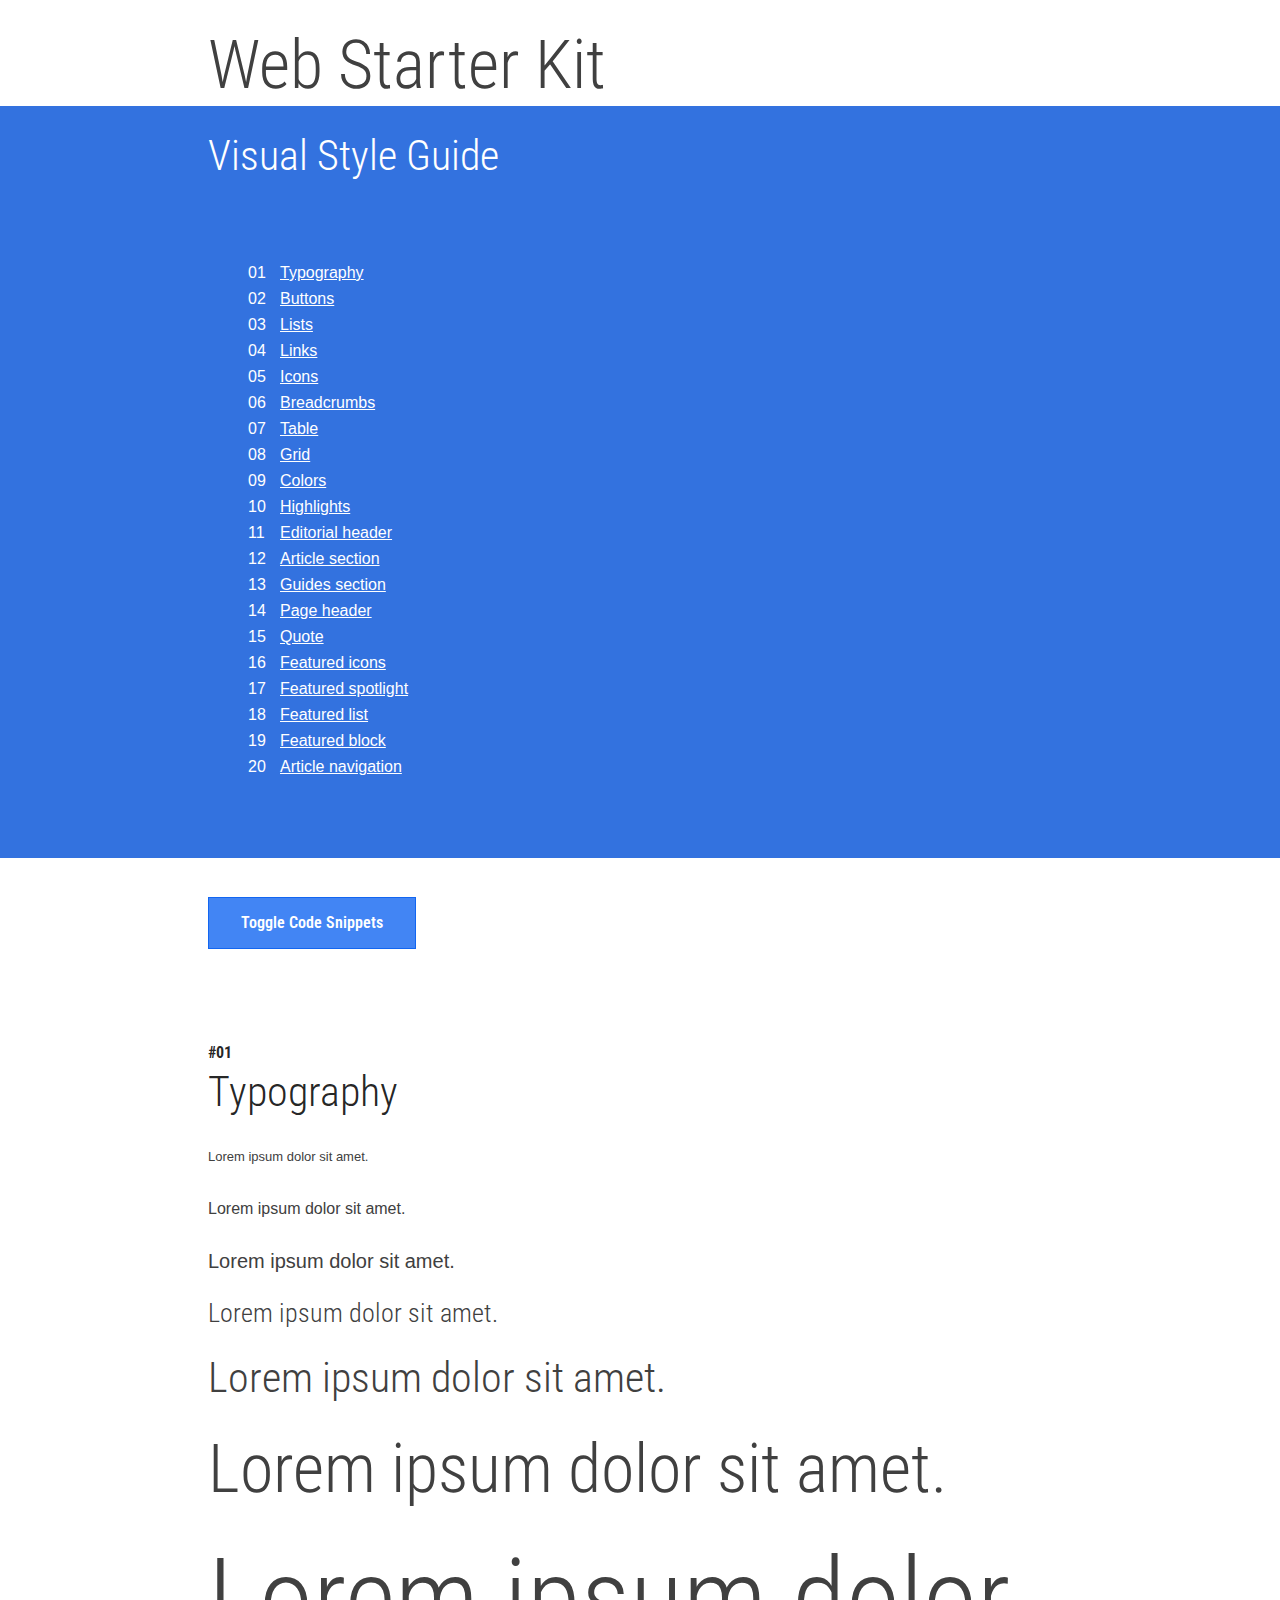
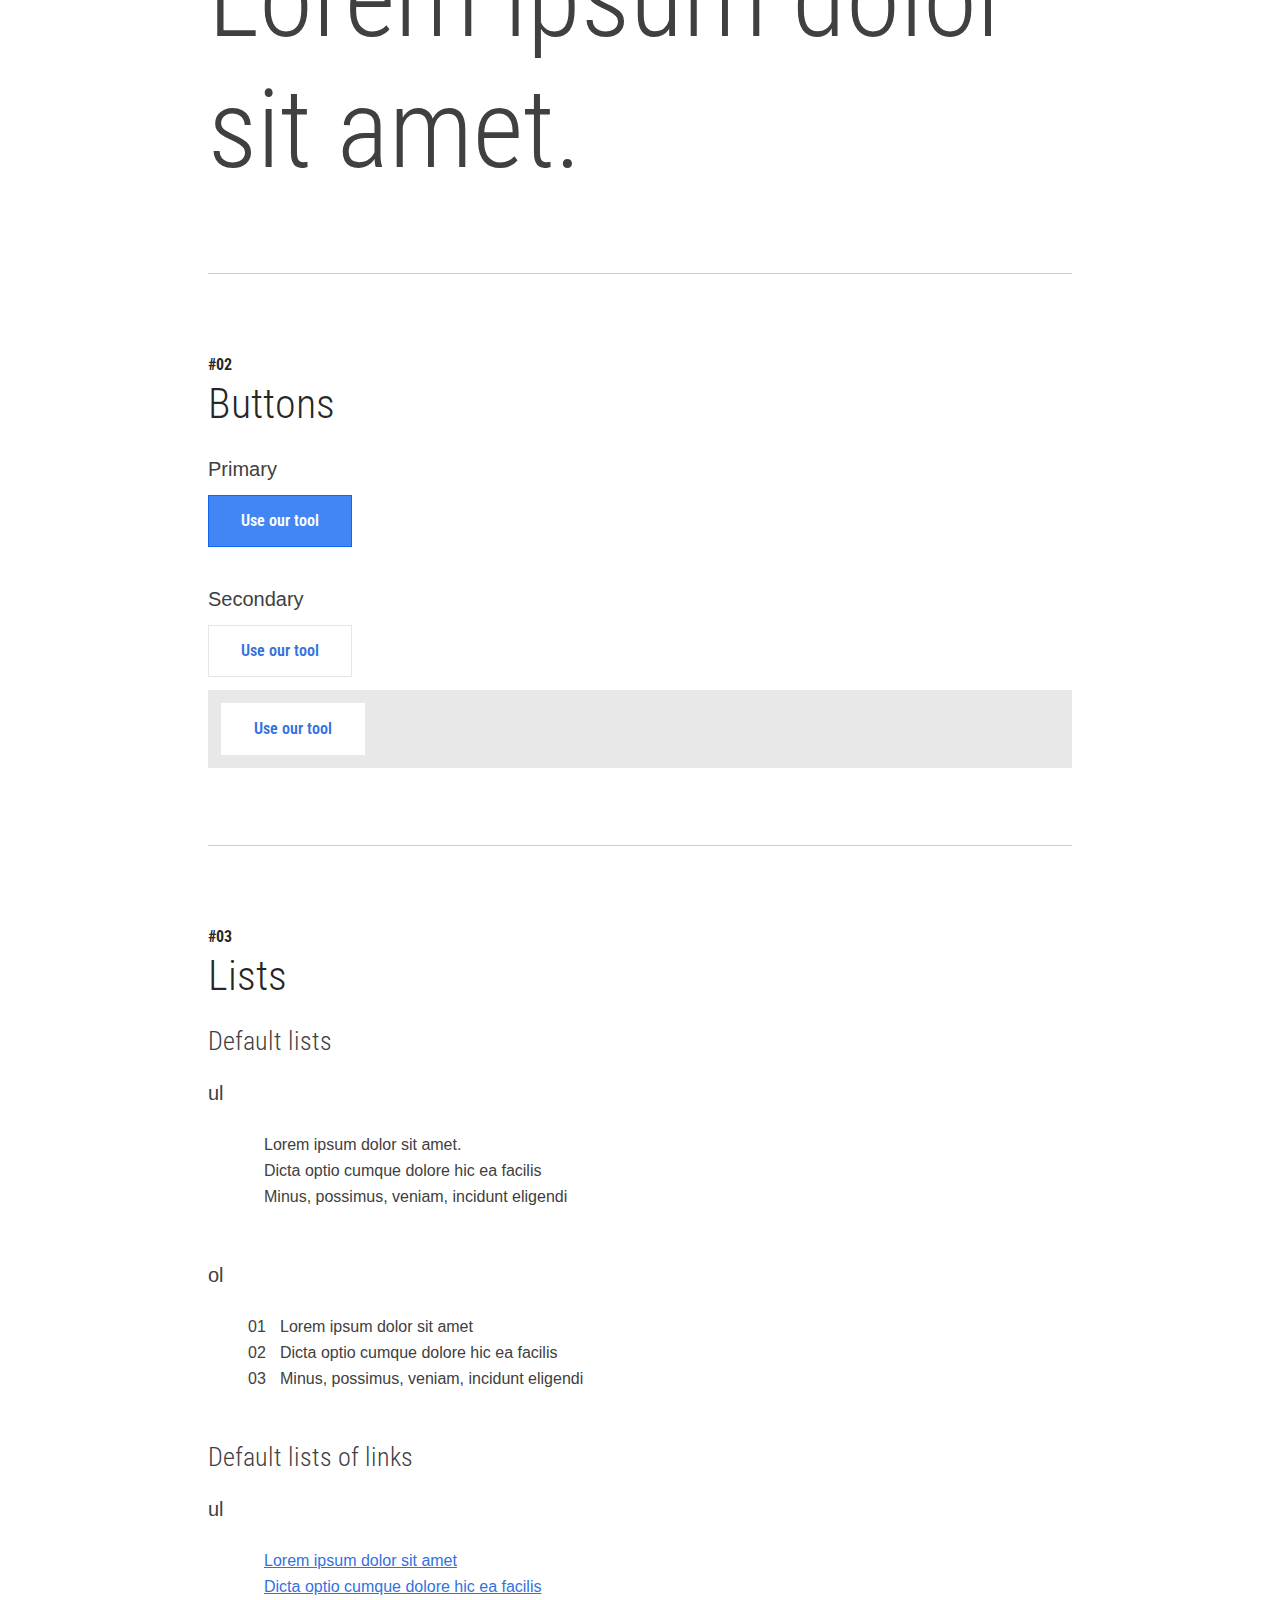
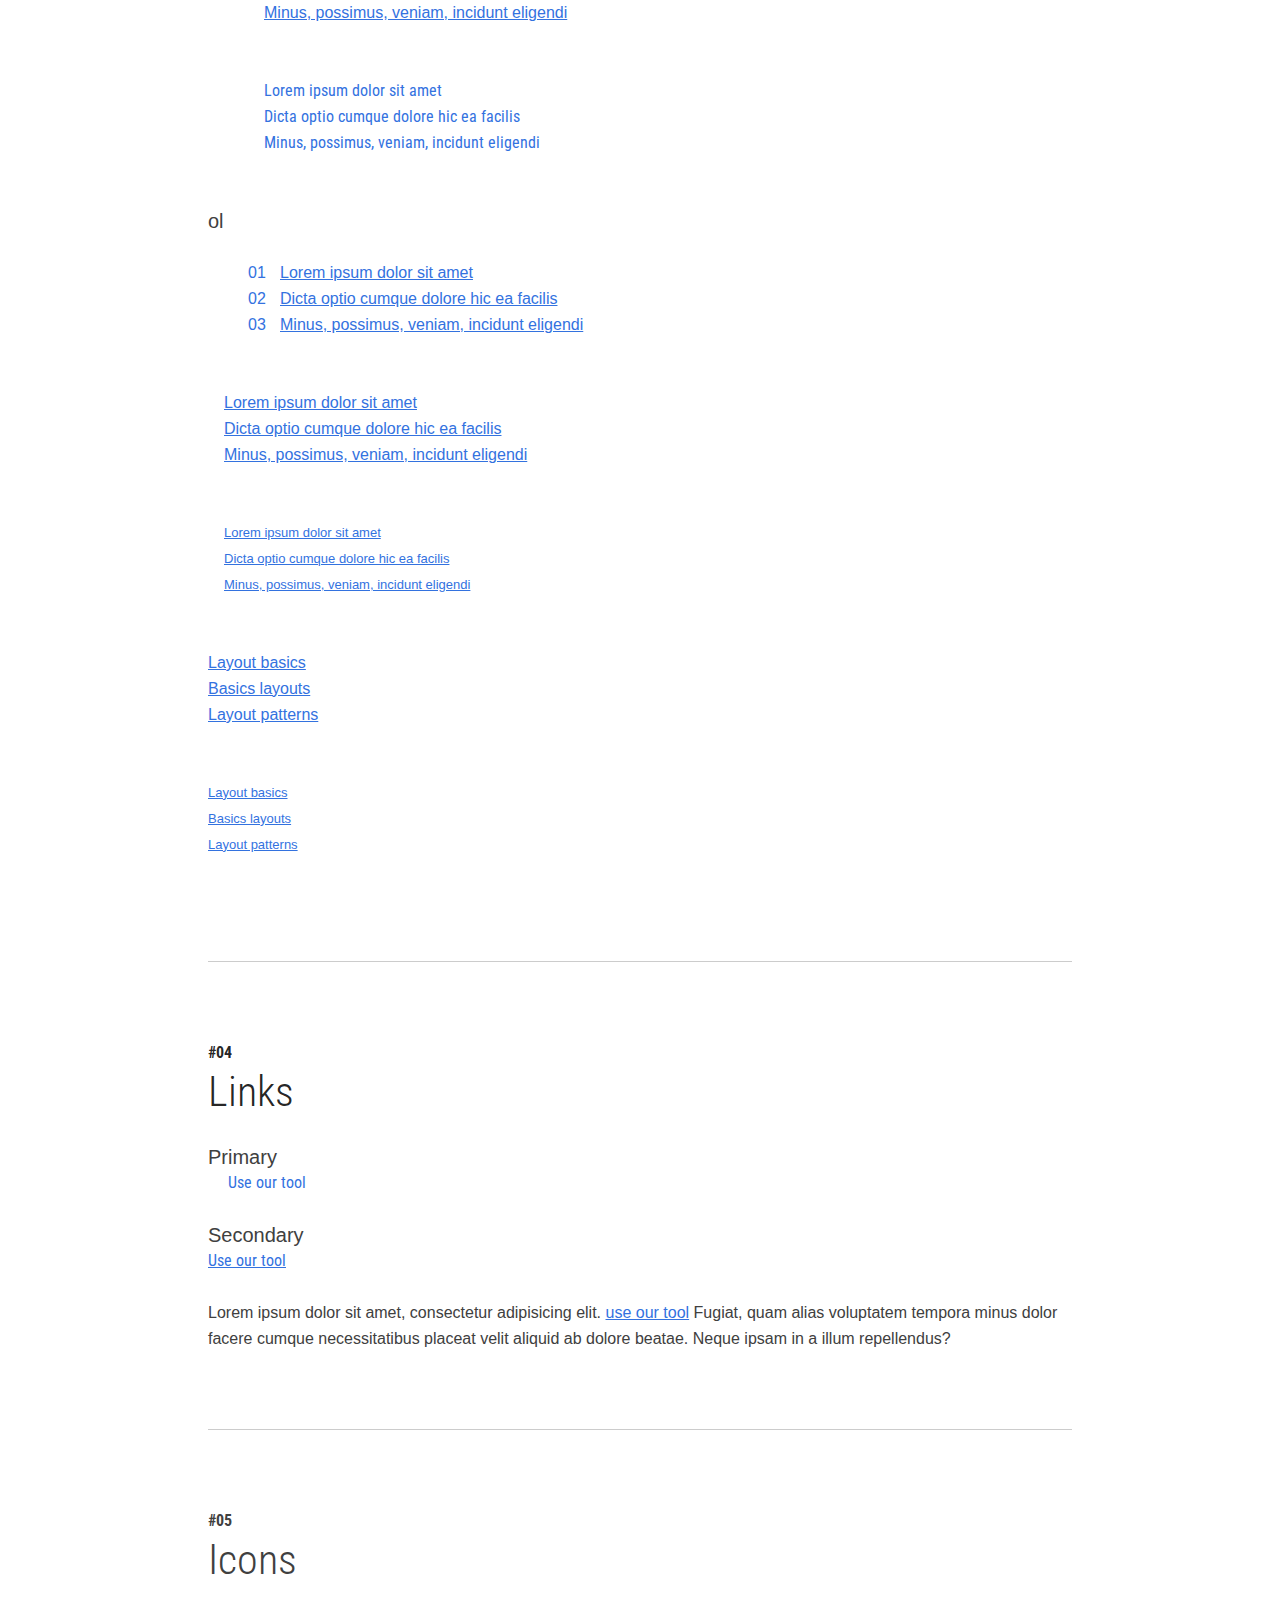
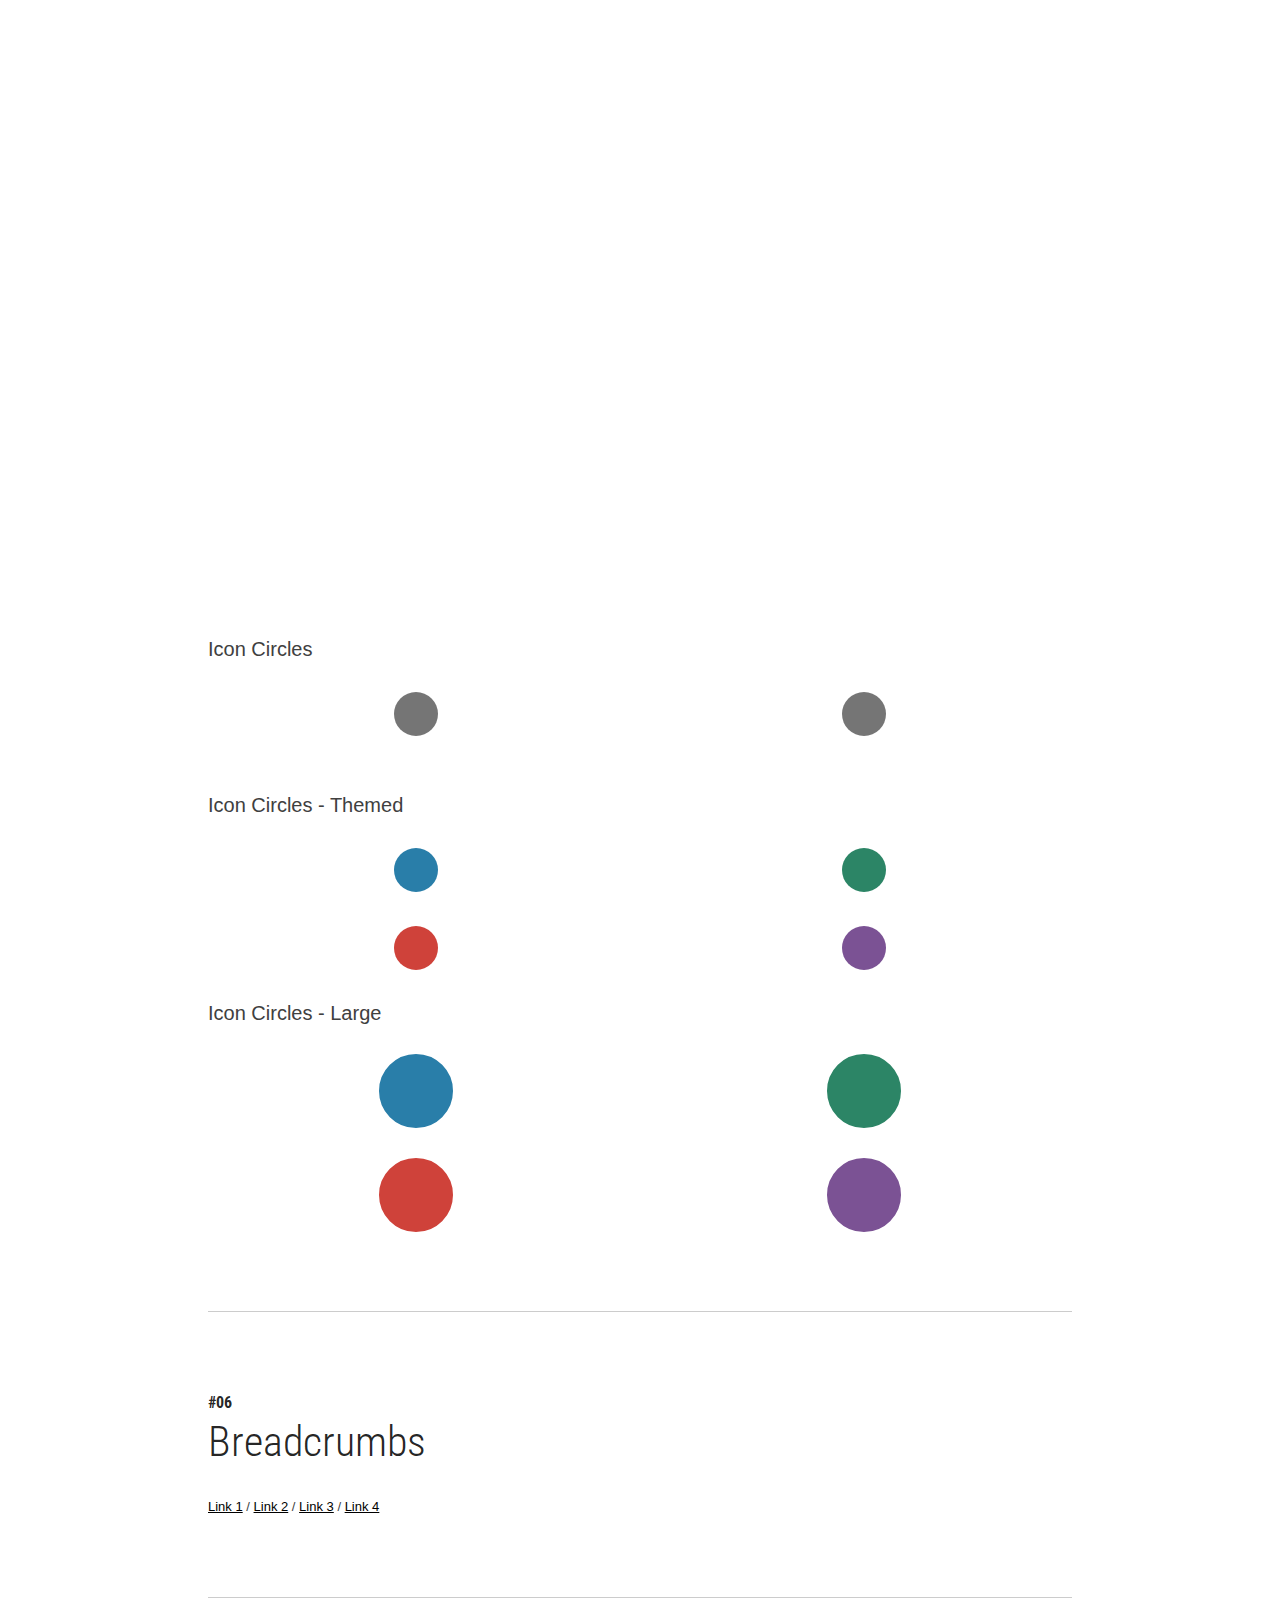
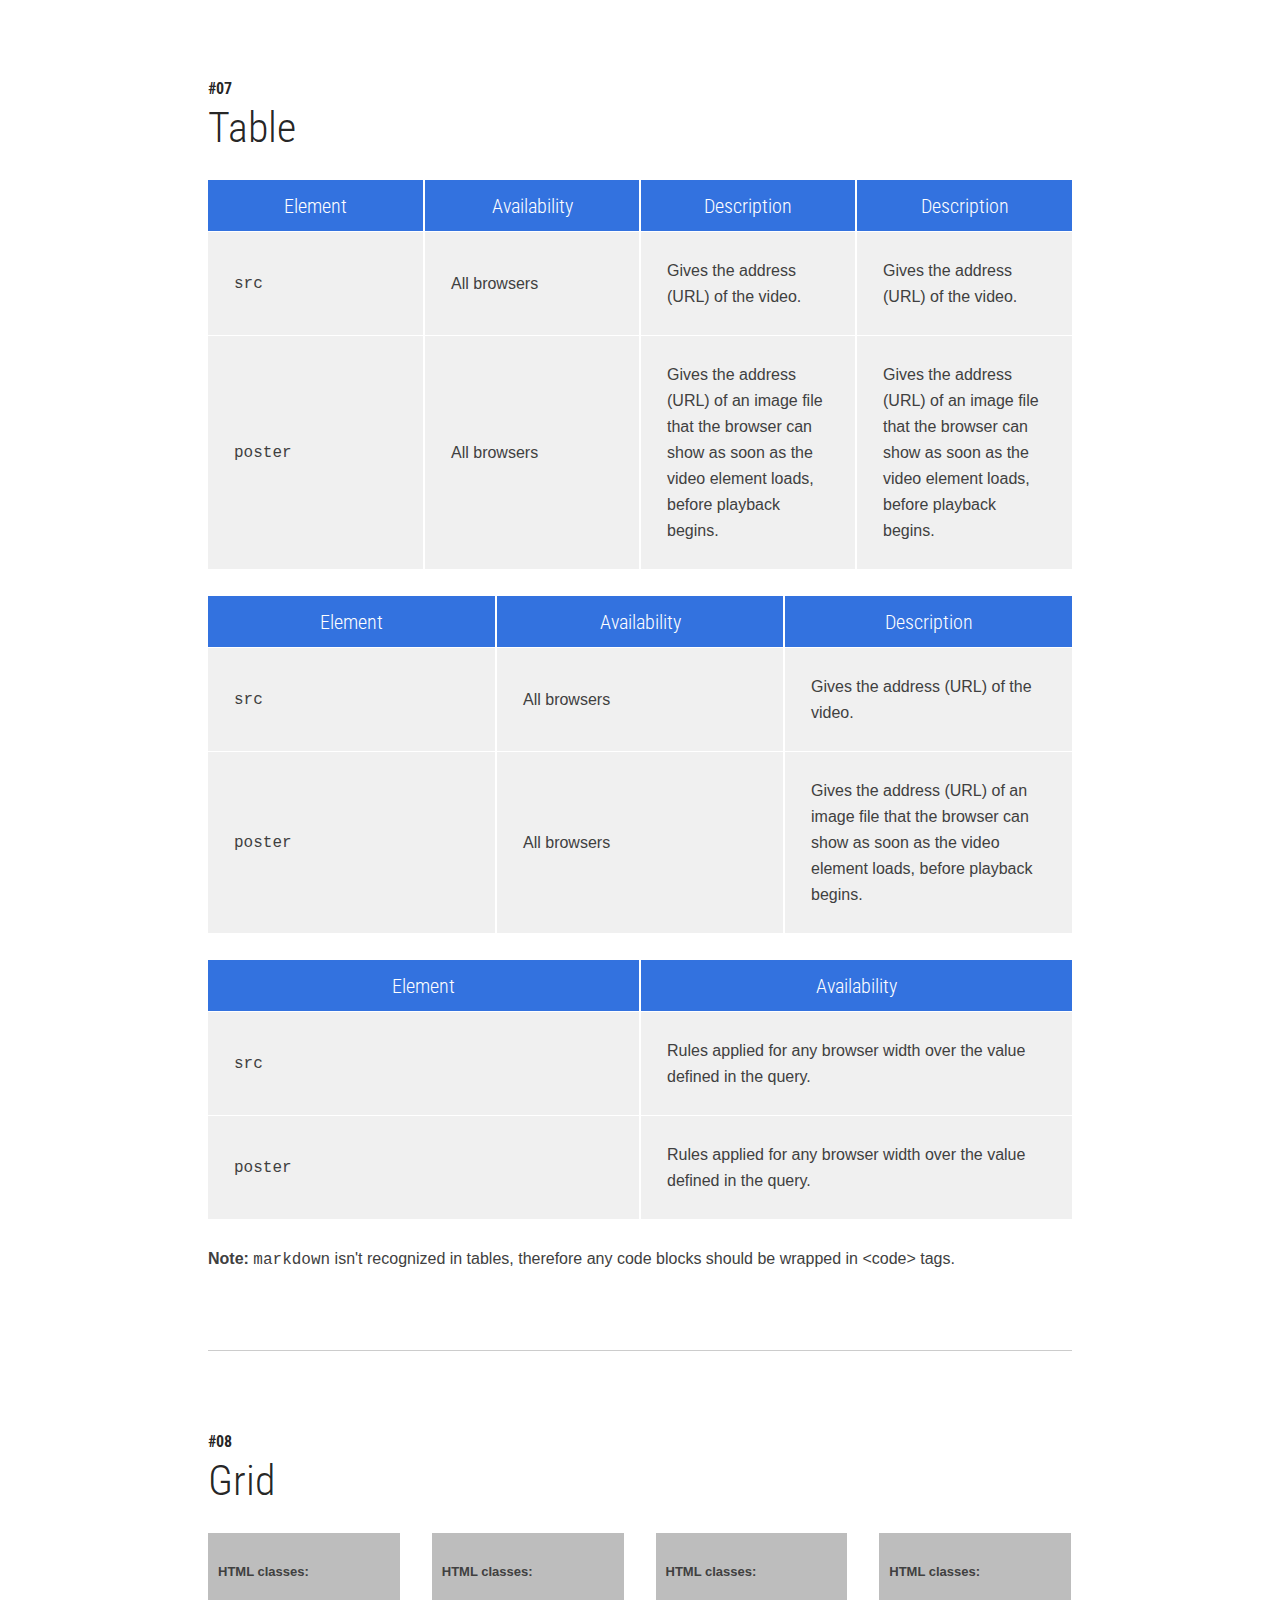
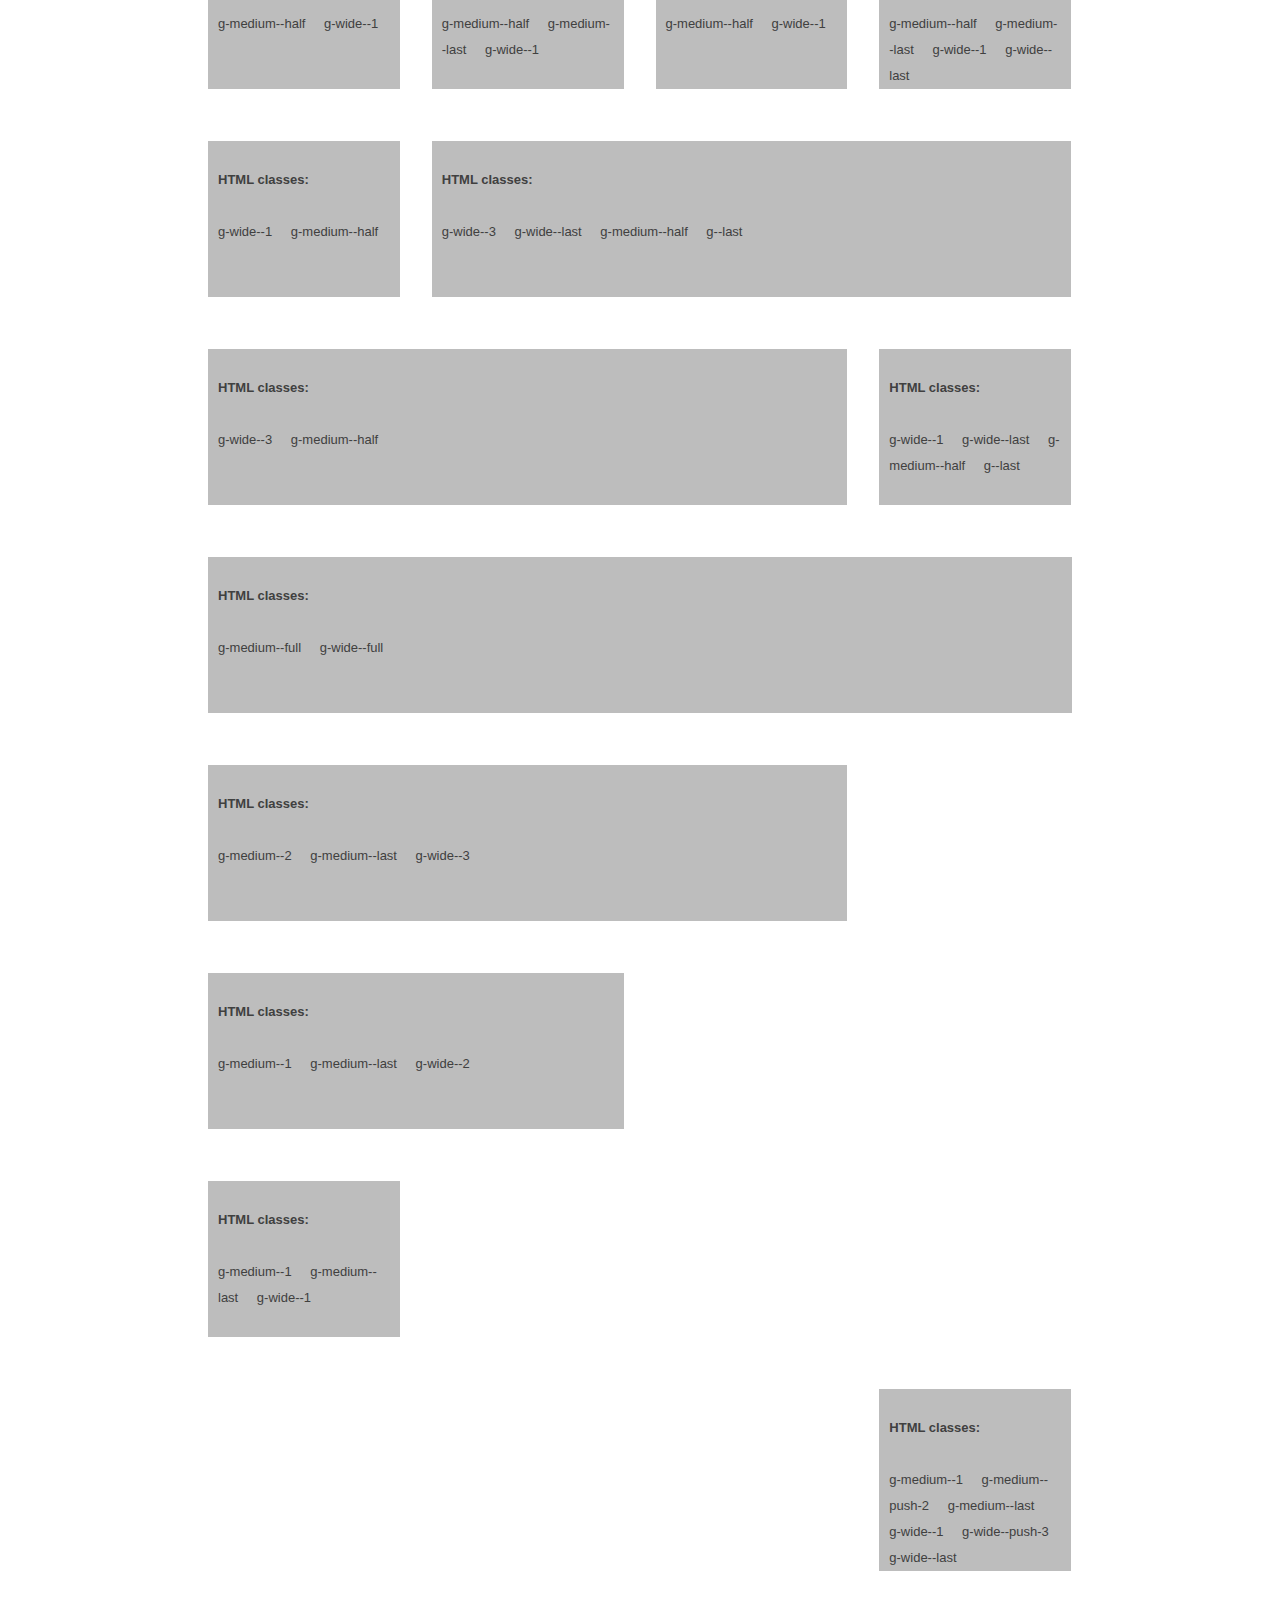
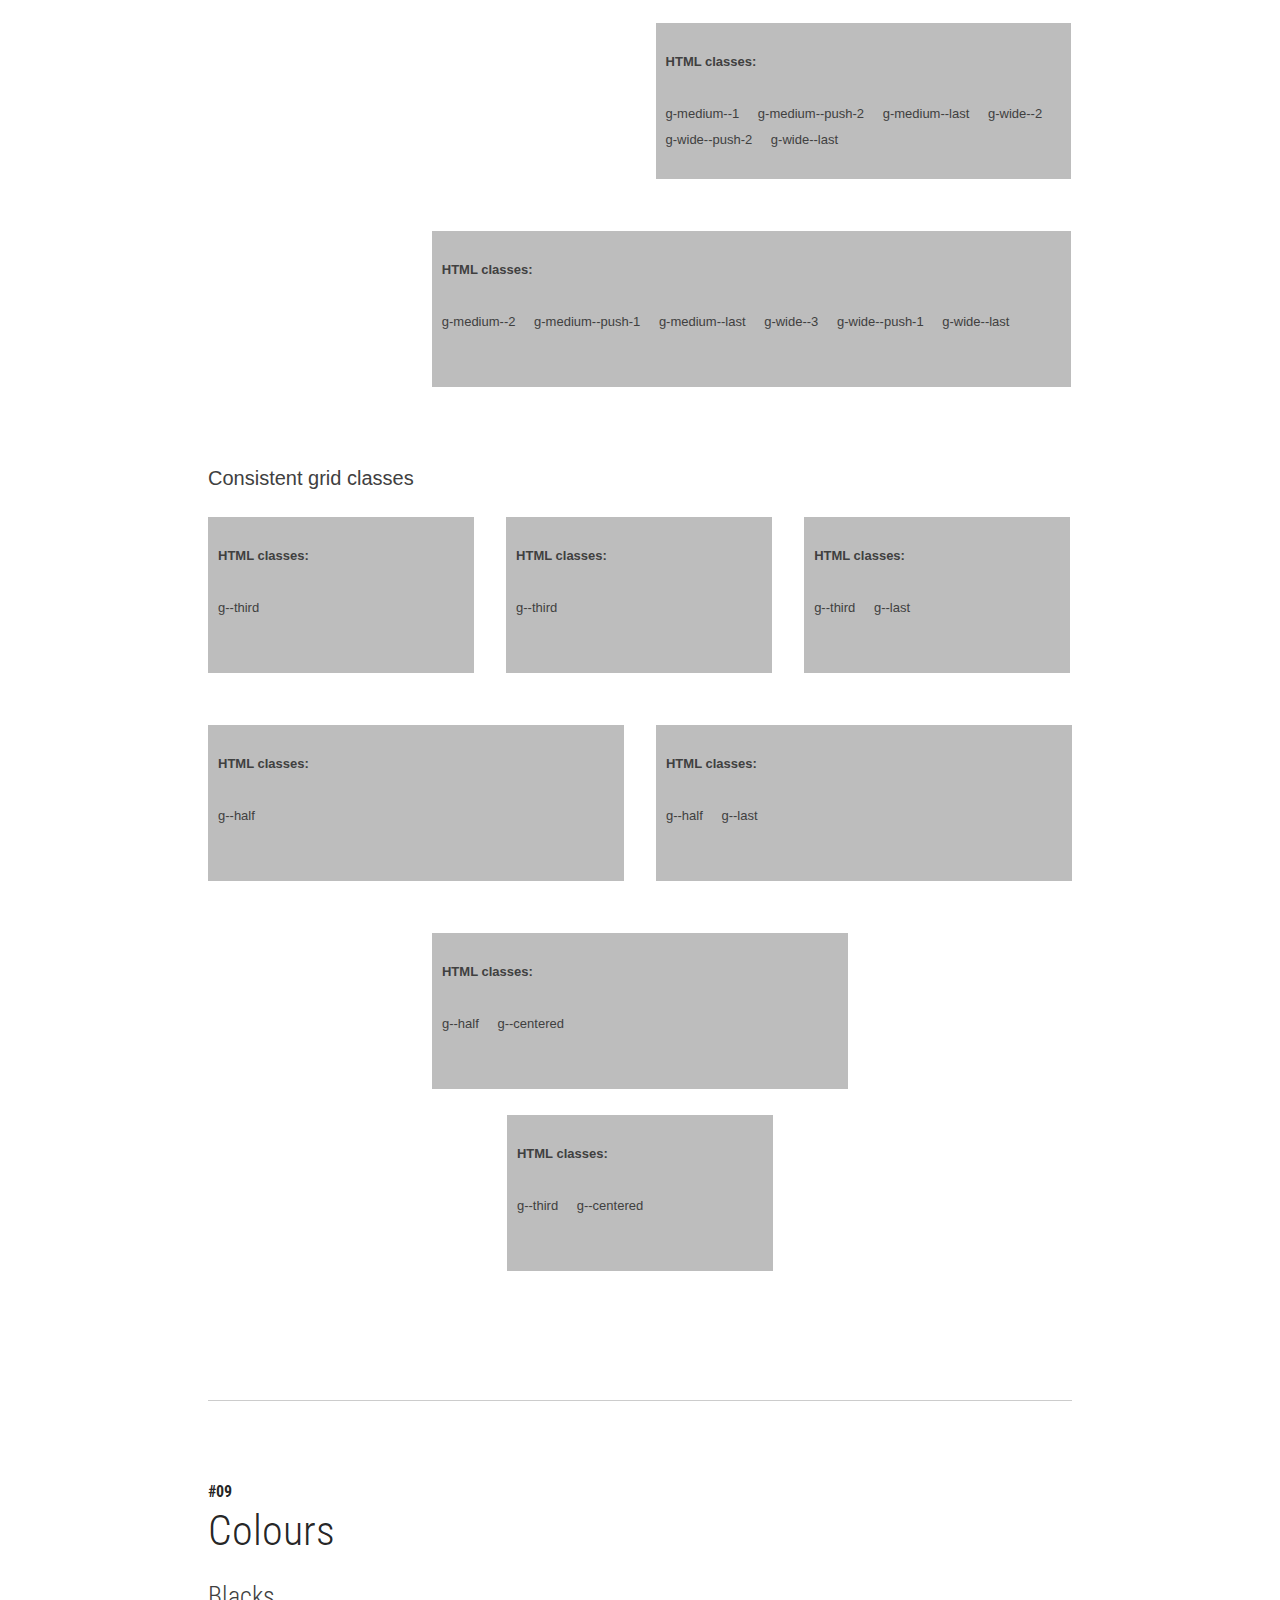
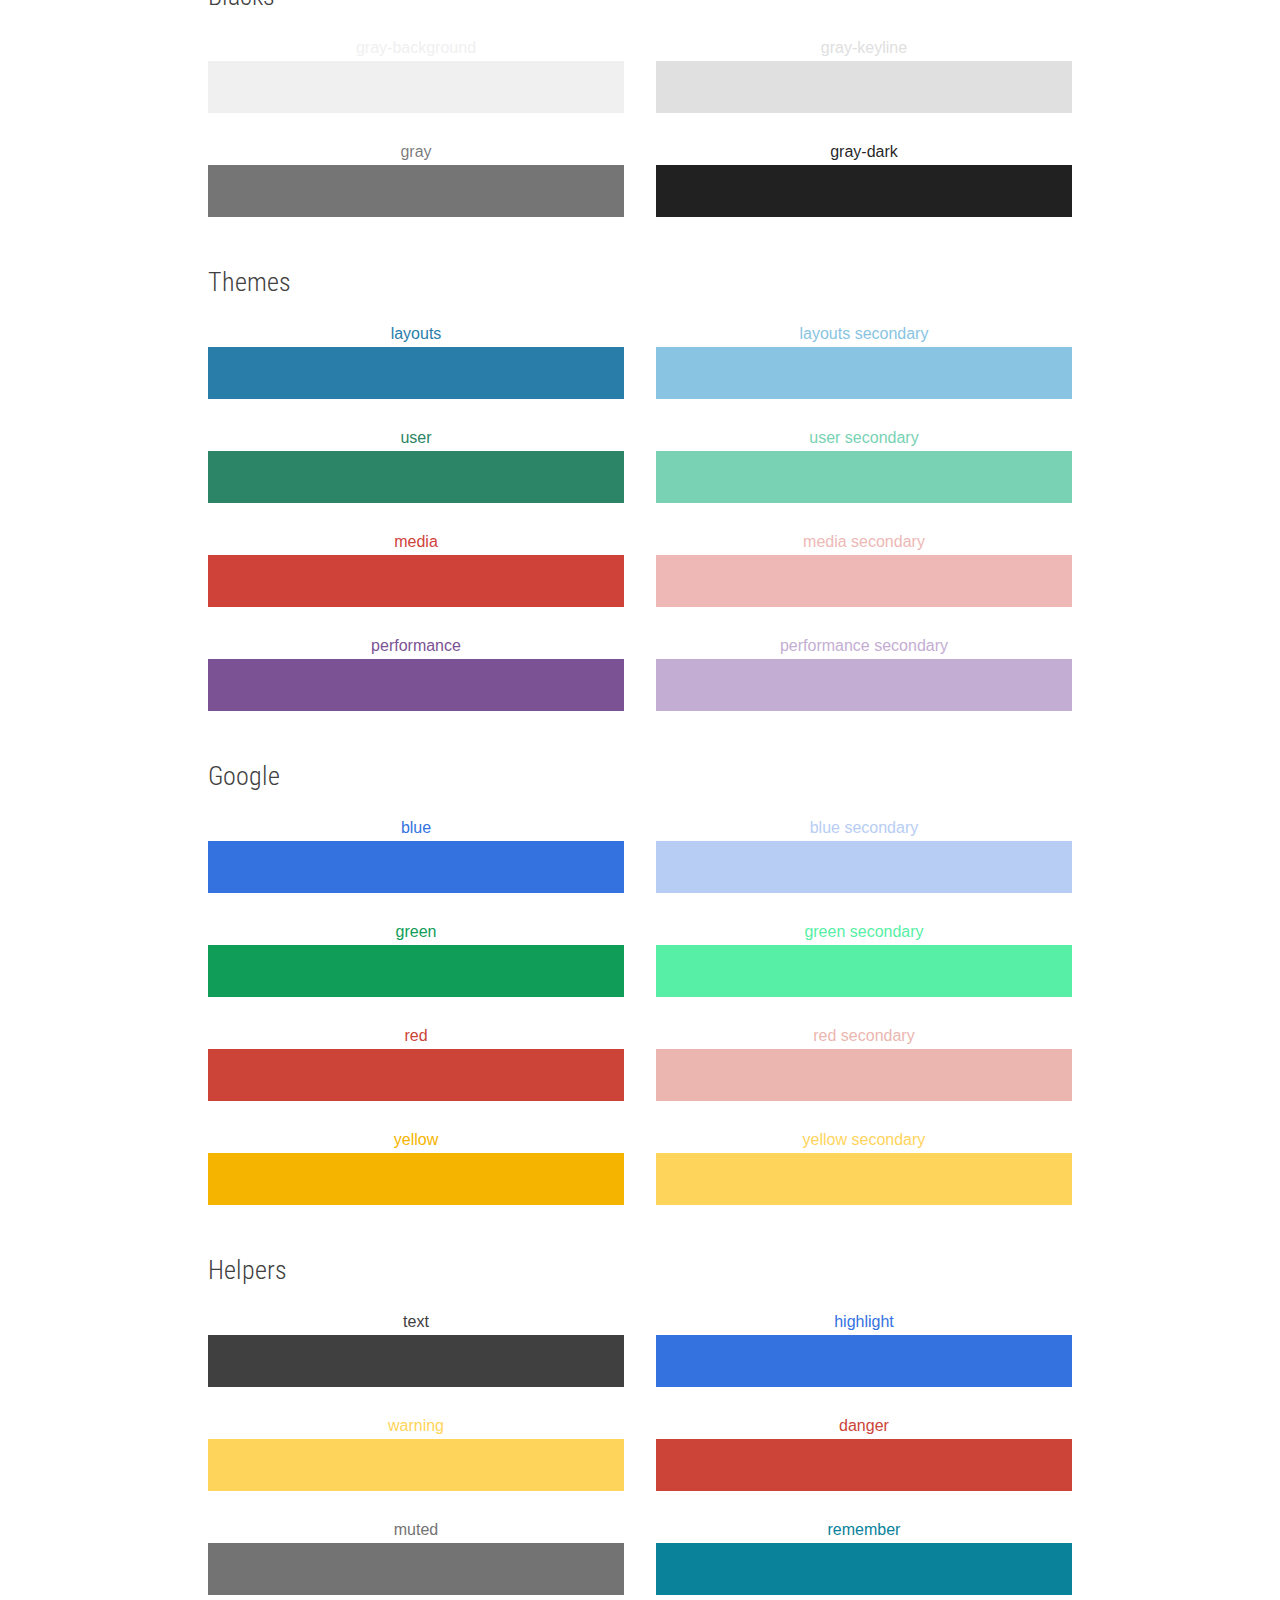
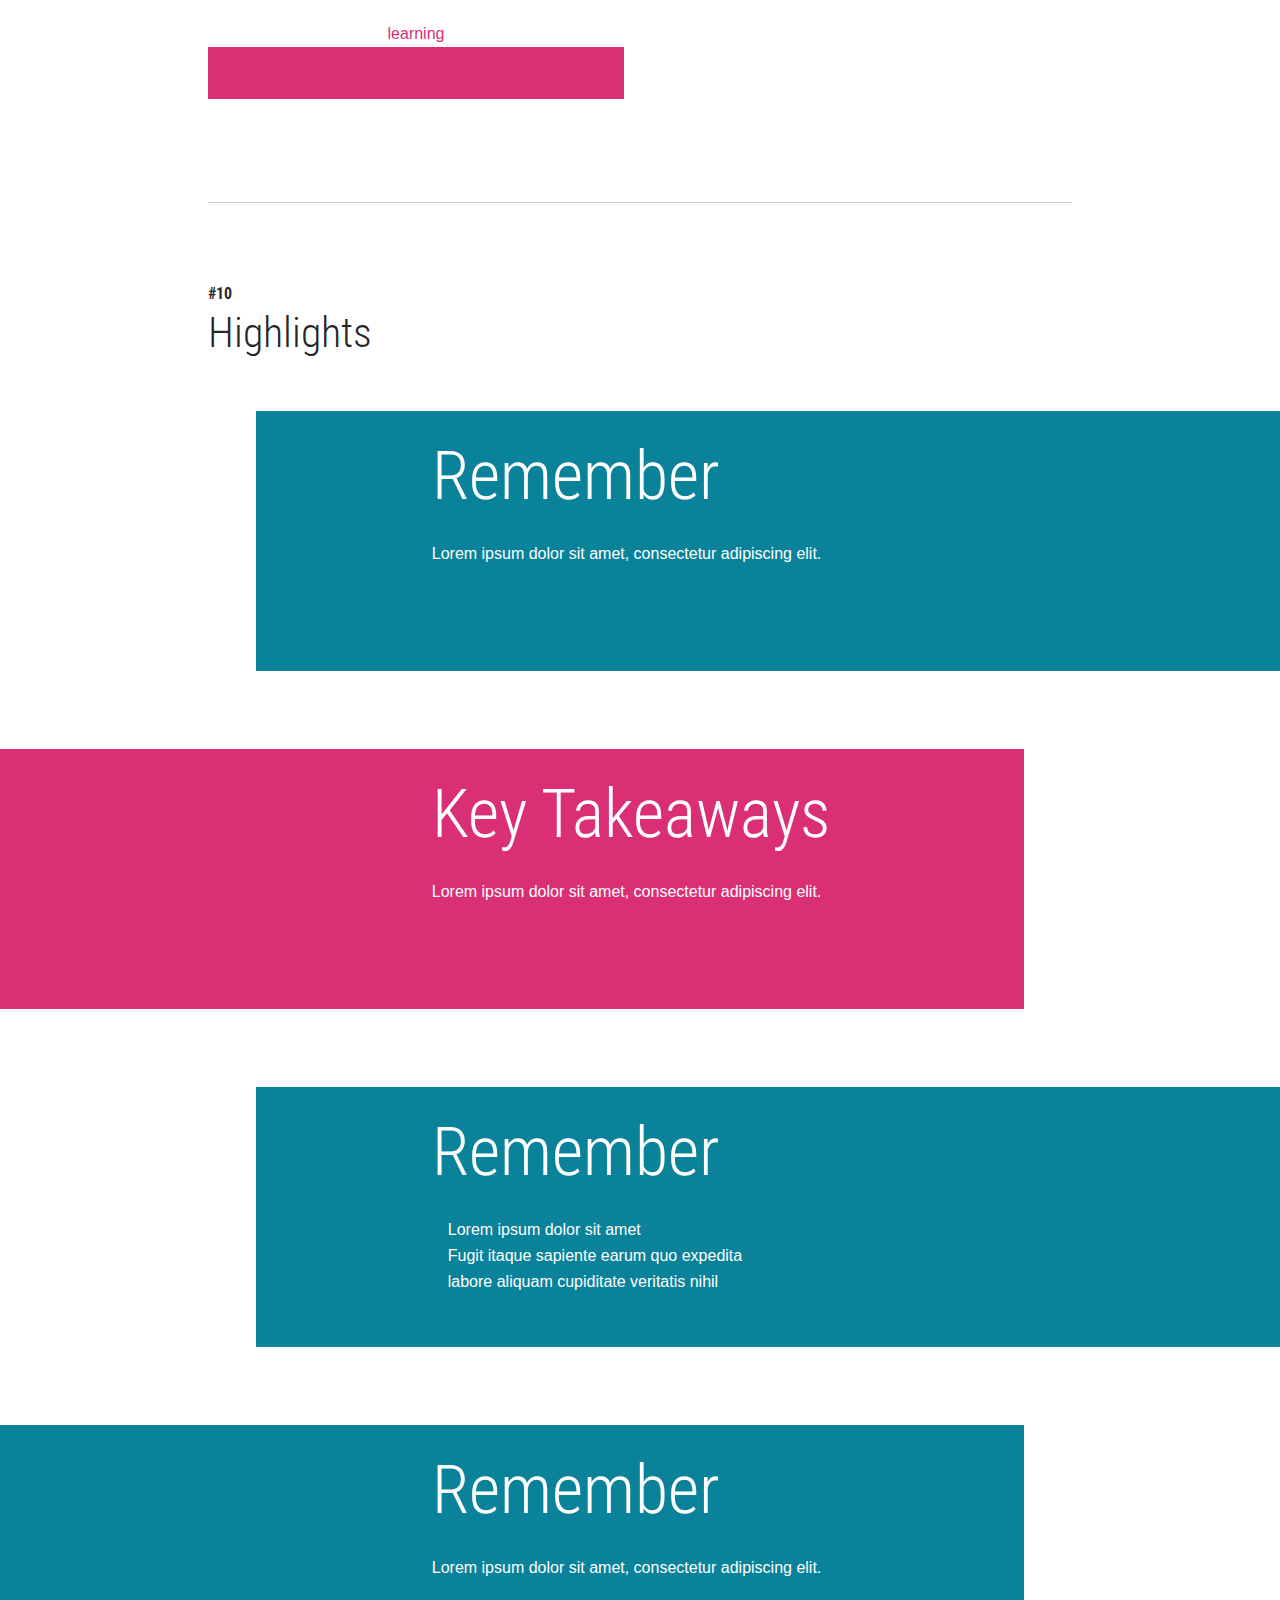
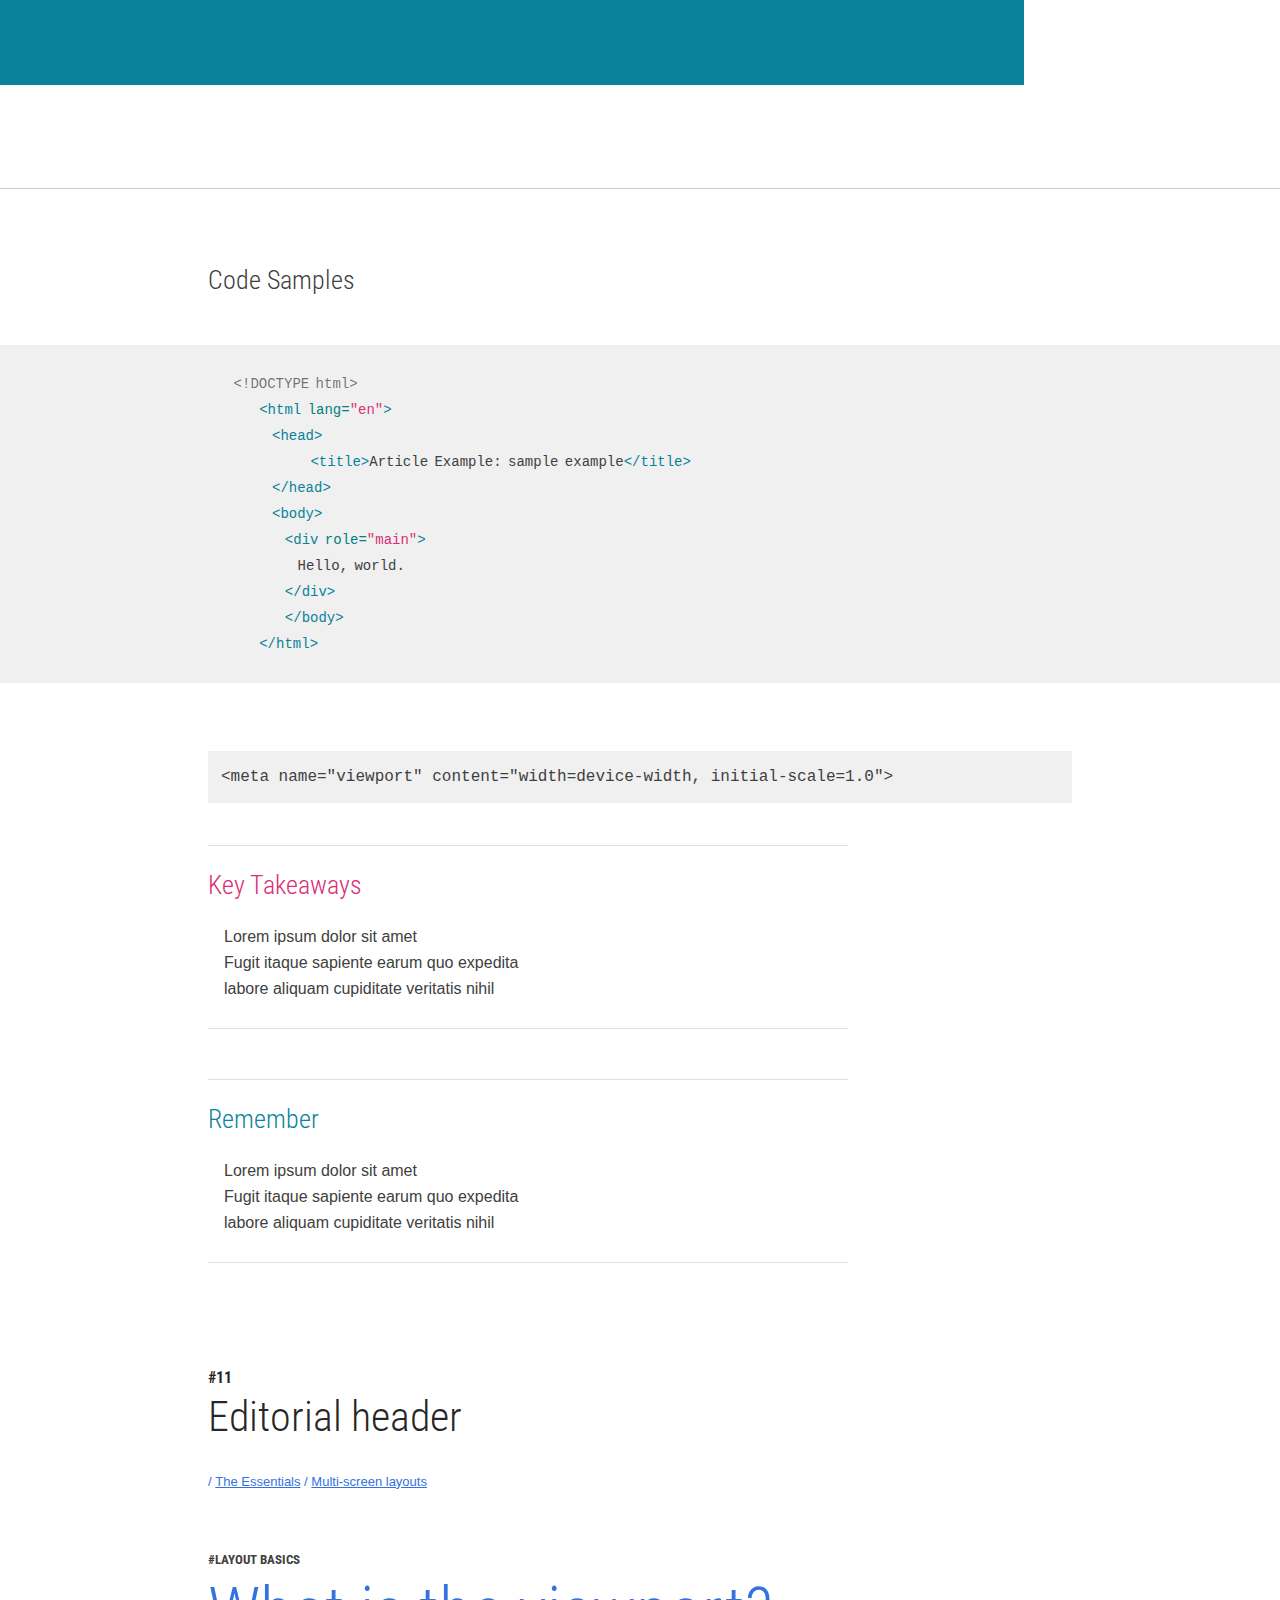
<file: app/styleguide/index.html>
<!doctype html>
<html lang="en" class="no-js no-touch" itemscope itemtype="http://schema.org/Article">
  <head>
    <meta charset="utf-8" >
    <meta name="description" content="Visual style guide used by this site.">
    <meta http-equiv="X-UA-Compatible" content="IE=edge">
    <meta id="viewport" name="viewport" content="width=device-width, initial-scale=1">
    <meta itemprop="name" content="Visual Style Guide — Web Starter Kit">
    <meta itemprop="description" content="Visual style guide used by this site.">
    <link rel="stylesheet" href="../styles/components/components.css">
    <link rel='stylesheet' href='http://fonts.googleapis.com/css?family=Roboto+Condensed:400,300,700'>
    <title>Visual Style Guide — Web Starter Kit</title>
    <style>
      .auto-gen-code-snippet {
        display: none;
      }
      .auto-gen-code-visible {
        display: block;
      }
    </style>
  </head>
  <body class="page--styleguide">

    <div class="container">
      <h1>Web Starter Kit</h1>
    </div>

    <div class="summary-header">
      <div class="container">
        <h2 class="summary-header__title">Visual Style Guide</h2>
        <ol class="summary-header__anchor-list  list-links">
          <li class="summary-header__anchors-item"><a href="#typography">Typography</a></li>
          <li class="summary-header__anchors-item"><a href="#buttons">Buttons</a></li>
          <li class="summary-header__anchors-item"><a href="#lists">Lists</a></li>
          <li class="summary-header__anchors-item"><a href="#links">Links</a></li>
          <li class="summary-header__anchors-item"><a href="#icons">Icons</a></li>
          <li class="summary-header__anchors-item"><a href="#breadcrumbs">Breadcrumbs</a></li>
          <li class="summary-header__anchors-item"><a href="#table">Table</a></li>
          <li class="summary-header__anchors-item"><a href="#grid">Grid</a></li>
          <li class="summary-header__anchors-item"><a href="#colors">Colors</a></li>
          <li class="summary-header__anchors-item"><a href="#highlights">Highlights</a></li>
          <li class="summary-header__anchors-item"><a href="#editorial-header">Editorial header</a></li>
          <li class="summary-header__anchors-item"><a href="#article-section">Article section</a></li>
          <li class="summary-header__anchors-item"><a href="#guides-section">Guides section</a></li>
          <li class="summary-header__anchors-item"><a href="#page-header">Page header</a></li>
          <li class="summary-header__anchors-item"><a href="#quote">Quote</a></li>
          <li class="summary-header__anchors-item"><a href="#guides-intro">Featured icons</a></li>
          <li class="summary-header__anchors-item"><a href="#featured-spotlight">Featured spotlight</a></li>
          <li class="summary-header__anchors-item"><a href="#featured-list">Featured list</a></li>
          <li class="summary-header__anchors-item"><a href="#next-lessons">Featured block</a></li>
          <li class="summary-header__anchors-item"><a href="#article-navigation">Article navigation</a></li>
        </ol>
      </div>
    </div>

    <div class="container">
      <button id="snippet-toggle" class="button--primary">Toggle Code Snippets</button>
    </div>

    <div class="container">
      <!-- Typography Start -->
      <a name="typography"></a>
      <section class="styleguide__typography">
        <h2 class="subsection-title"><strong class="subsection-number">#01</strong> Typography</h2>
        <div class="code-sample">
          <p class="small">Lorem ipsum dolor sit amet.</p>
        </div>

        <div class="code-sample">
          <p class="base">Lorem ipsum dolor sit amet.</p>
        </div>

        <div class="code-sample">
          <p class="medium">Lorem ipsum dolor sit amet.</p>
        </div>

        <div class="code-sample">
          <p class="large">Lorem ipsum dolor sit amet.</p>
        </div>

        <div class="code-sample">
          <p class="xlarge">Lorem ipsum dolor sit amet.</p>
        </div>

        <div class="code-sample">
          <p class="xxlarge">Lorem ipsum dolor sit amet.</p>
        </div>

        <div class="code-sample">
          <p class="huge">Lorem ipsum dolor sit amet.</p>
        </div>
      </section>
      <!-- Typography End-->

      <!-- Buttons Start -->
      <a name="buttons"></a>
      <section class="styleguide__buttons">
        <h2 class="subsection-title"><strong class="subsection-number">#02</strong> Buttons</h2>

        <div>
          <h4>Primary</h4>
          <div class="code-sample">
            <a href="#ignore-click" class="button--primary">Use our tool</a>
          </div>
        </div>

        <div>
          <h4>Secondary</h4>
          <div>
            <div class="code-sample">
              <a href="#ignore-click" class="button--secondary">Use our tool</a>
            </div>
          </div>

          <div class="code-sample">
            <div class="styleguide__inverted-block">
              <a href="#ignore-click" class="button--secondary-variation">Use our tool</a>
            </div>
          </div>
        </div>
      </section>
      <!-- Buttons End -->

      <!-- Lists Start -->
      <a name="lists"></a>
      <section class="styleguide__lists">
        <h2 class="subsection-title"><strong class="subsection-number">#03</strong> Lists</h2>

        <h3>Default lists</h3>

        <h4>ul</h4>
        <div class="code-sample">
          <ul>
            <li>Lorem ipsum dolor sit amet.</li>
            <li>Dicta optio cumque dolore hic ea facilis</li>
            <li>Minus, possimus, veniam, incidunt eligendi</li>
          </ul>
        </div>

        <h4>ol</h4>
        <div class="code-sample">
          <ol>
            <li>Lorem ipsum dolor sit amet</li>
            <li>Dicta optio cumque dolore hic ea facilis</li>
            <li>Minus, possimus, veniam, incidunt eligendi</li>
          </ol>
        </div>

        <h3>Default lists of links</h3>

        <h4>ul</h4>
        <div class="code-sample">
          <ul class="list-links">
            <li class="list__item"><a href="#ignore-click">Lorem ipsum dolor sit amet</a></li>
            <li class="list__item"><a href="#ignore-click">Dicta optio cumque dolore hic ea facilis</a></li>
            <li class="list__item"><a href="#ignore-click">Minus, possimus, veniam, incidunt eligendi</a></li>
          </ul>
        </div>

        <div class="code-sample">
          <ul class="list-links list-links--primary">
            <li class="list__item"><a href="#ignore-click">Lorem ipsum dolor sit amet</a></li>
            <li class="list__item"><a href="#ignore-click">Dicta optio cumque dolore hic ea facilis</a></li>
            <li class="list__item"><a href="#ignore-click">Minus, possimus, veniam, incidunt eligendi</a></li>
          </ul>
        </div>

        <h4>ol</h4>
        <div class="code-sample">
          <ol class="list-links">
            <li><a href="#ignore-click">Lorem ipsum dolor sit amet</a></li>
            <li class="current"><a href="#ignore-click">Dicta optio cumque dolore hic ea facilis</a></li>
            <li><a href="#ignore-click">Minus, possimus, veniam, incidunt eligendi</a></li>
          </ol>
        </div>

        <div class="code-sample">
          <ol class="list-anchor">
            <li><a href="#ignore-click">Lorem ipsum dolor sit amet</a></li>
            <li><a href="#ignore-click">Dicta optio cumque dolore hic ea facilis</a></li>
            <li><a href="#ignore-click">Minus, possimus, veniam, incidunt eligendi</a></li>
          </ol>
        </div>

        <div class="code-sample">
          <ol class="list-anchor list-small">
            <li><a href="#ignore-click">Lorem ipsum dolor sit amet</a></li>
            <li><a href="#ignore-click">Dicta optio cumque dolore hic ea facilis</a></li>
            <li><a href="#ignore-click">Minus, possimus, veniam, incidunt eligendi</a></li>
          </ol>
        </div>

        <div class="code-sample">
          <ol class="list-links list-links--secondary">
            <li><a href="#ignore-click">Layout basics</a></li>
            <li><a href="#ignore-click">Basics layouts</a></li>
            <li><a href="#ignore-click">Layout patterns</a></li>
          </ol>
        </div>

        <div class="code-sample">
          <ol class="list-links list-links--secondary list-small">
            <li><a href="#ignore-click">Layout basics</a></li>
            <li><a href="#ignore-click">Basics layouts</a></li>
            <li><a href="#ignore-click">Layout patterns</a></li>
          </ol>
        </div>
      </section>
      <!-- Lists End -->

      <!-- Links Start -->
      <a name="links"></a>
      <section class="styleguide__links">
        <h2 class="subsection-title"><strong class="subsection-number">#04</strong> Links</h2>

        <div>
          <h4>Primary</h4>
          <div class="code-sample">
            <a href="#ignore-click" class="cta--primary">Use our tool</a>
          </div>
        </div>

        <div>
          <h4>Secondary</h4>
          <div class="code-sample">
            <a href="#ignore-click" class="cta--secondary">Use our tool</a>
          </div>
        </div>

        <div class="code-sample">
          <p>Lorem ipsum dolor sit amet, consectetur adipisicing elit. <a href="#ignore-click" class="cta">use our tool</a> Fugiat, quam alias voluptatem tempora minus dolor facere cumque necessitatibus placeat velit aliquid ab dolore beatae. Neque ipsam in a illum repellendus?</p>
        </div>
      </section>
      <!-- Links End -->

      <!-- Icons Start -->
      <a name="icons"></a>
      <section class="styleguide__icons">
        <h2 class="styleguide__icons"><strong class="subsection-number">#05</strong> Icons</h2>

        <div class="clear">
          <div class="g--third">
            <p><div class="code-sample"><i class="icon icon-minus"></i></div></p>
          </div>
          <div class="g--third">
            <p><div class="code-sample"><i class="icon icon-plus"></i></div></p>
          </div>
          <div class="g--third g--last">
            <p><div class="code-sample"><i class="icon icon-star"></i></div></p>
          </div>

          <div class="g--third">
            <p><div class="code-sample"><i class="icon icon-chevron-right"></i></div></p>
          </div>
          <div class="g--third">
            <p><div class="code-sample"><i class="icon icon-chevron-left"></i></div></p>
          </div>
          <div class="g--third g--last">
            <p><div class="code-sample"><i class="icon icon-chevron-up"></i></div></p>
          </div>

          <div class="g--third">
            <p><div class="code-sample"><i class="icon icon-chevron-down"></i></div></p>
          </div>
          <div class="g--third">
            <p><div class="code-sample"><i class="icon icon-slash"></i></div></p>
          </div>
          <div class="g--third g--last">
            <p><div class="code-sample"><i class="icon icon-google-dev"></i></div></p>
          </div>

          <div class="g--third">
            <p><div class="code-sample"><i class="icon icon-lessons"></i></div></p>
          </div>
          <div class="g--third">
            <p><div class="code-sample"><i class="icon icon-multi-device-layouts"></i></div></p>
          </div>
          <div class="g--third g--last">
            <p><div class="code-sample"><i class="icon icon-user-input"></i></div></p>
          </div>

          <div class="g--third">
            <p><div class="code-sample"><i class="icon icon-introduction-to-media"></i></div></p>
          </div>
          <div class="g--third">
            <p><div class="code-sample"><i class="icon icon-performance"></i></div></p>
          </div>
          <div class="g--third g--last">
            <p><div class="code-sample"><i class="icon icon-bullet"></i></div></p>
          </div>

          <div class="g--third">
            <p><div class="code-sample"><i class="icon icon-chevron-large"></i></div></p>
          </div>
          <div class="g--third">
            <p><div class="code-sample"><i class="icon icon-close"></i></div></p>
          </div>
          <div class="g--third g--last">
            <p><div class="code-sample"><i class="icon icon-cog"></i></div></p>
          </div>

          <div class="g--third">
            <p><div class="code-sample"><i class="icon icon-diamond"></i></div></p>
          </div>
          <div class="g--third">
            <p><div class="code-sample"><i class="icon icon-exclamation"></i></div></p>
          </div>
          <div class="g--third g--last">
            <p><div class="code-sample"><i class="icon icon-hash"></i></div></p>
          </div>

          <div class="g--third">
            <p><div class="code-sample"><i class="icon icon-menu"></i></div></p>
          </div>
          <div class="g--third">
            <p><div class="code-sample"><i class="icon icon-question"></i></div></p>
          </div>
          <div class="g--third g--last">
            <p><div class="code-sample"><i class="icon icon-tick"></i></div></p>
          </div>
        </div>

        <h4>Icon Circles</h4>

        <div class="clear">

          <div class="g--half">
            <p>
              <div class="code-sample">
                <span class="icon-circle"><i class="icon icon-lessons"></i></span>
              </div>
            </p>
          </div>
          <div class="g--half g--last">
            <p>
              <div class="code-sample">
                <span class="icon-circle"><i class="icon icon-lessons"></i></span>
              </div>
            </p>
          </div>

        </div>

        <h4>Icon Circles - Themed</h4>

        <div class="clear">

          <div class="g--half">
            <div class="code-sample">
              <p class="theme--multi-device-layouts">
                <span class="icon-circle themed--background"><i class="icon icon-multi-device-layouts"></i></span>
              </p>
            </div>
          </div>
          <div class="g--half g--last">
            <div class="code-sample">
              <p class="theme--user-input">
                <span class="icon-circle themed--background"><i class="icon icon-user-input"></i></span>
              </p>
            </div>
          </div>

          <div class="g--half">
            <div class="code-sample">
              <p class="theme--introduction-to-media">
                <span class="icon-circle themed--background"><i class="icon icon-introduction-to-media"></i></span>
              </p>
            </div>
          </div>
          <div class="g--half g--last">
            <div class="code-sample">
              <p class="theme--performance">
                <span class="icon-circle themed--background"><i class="icon icon-performance"></i></span>
              </p>
            </div>
          </div>
        </div>

        <h4>Icon Circles - Large</h4>

        <div class="clear">

          <div class="g--half">
            <div class="code-sample">
              <p class="theme--multi-device-layouts">
                <span class="icon-circle--large themed--background"><i class="icon icon-multi-device-layouts"></i></span>
              </p>
            </div>
          </div>
          <div class="g--half g--last">
            <div class="code-sample">
              <p class="theme--user-input">
                <span class="icon-circle--large themed--background"><i class="icon icon-user-input"></i></span>
              </p>
            </div>
          </div>

          <div class="g--half">
            <div class="code-sample">
              <p class="theme--introduction-to-media">
                <span class="icon-circle--large themed--background"><i class="icon icon-introduction-to-media"></i></span>
              </p>
            </div>
          </div>
          <div class="g--half g--last">
            <div class="code-sample">
              <p class="theme--performance">
                <span class="icon-circle--large themed--background"><i class="icon icon-performance"></i></span>
              </p>
            </div>
          </div>

        </div>

      </section>
      <!-- Icons End -->

      <!-- Breadcrumbs Start -->
      <a name="breadcrumbs"></a>
      <section class="styleguide__breadcrumb">
        <h2 class="subsection-title"><strong class="subsection-number">#06</strong> Breadcrumbs</h2>

        <div class="code-sample">
          <nav class="breadcrumbs">
            <p><a href="#ignore-click" class="breadcrumbs__link">Link 1</a> / <a href="#ignore-click" class="breadcrumbs__link">Link 2</a> / <a href="#ignore-click" class="breadcrumbs__link">Link 3</a> / <a href="#ignore-click" class="breadcrumbs__link">Link 4</a> </p>
          </nav>
        </div>

      </section>
      <!-- Breadcrumbs End -->

      <!-- Tables Start -->
      <a name="table"></a>
      <section class="styleguide__table">
        <h2 class="subsection-title"><strong class="subsection-number">#07</strong> Table</h2>

        <div class="code-sample">
          <table class="table-4">
            <colgroup>
              <col span="1">
              <col span="1">
              <col span="1">
              <col span="1">
            </colgroup>
            <thead>
              <tr>
                <th>Element</th>
                <th>Availability</th>
                <th>Description</th>
                <th>Description</th>
              </tr>
            </thead>
            <tbody>
              <tr>
                <td data-th="element"><code>src</code></td>
                <td data-th="availability">All browsers</td>
                <td data-th="description">Gives the address (URL) of the video.</td>
                <td data-th="description">Gives the address (URL) of the video.</td>
              </tr>
              <tr>
                <td data-th="element"><code>poster</code></td>
                <td data-th="availability">All browsers</td>
                <td data-th="description">Gives the address (URL) of an image file that the browser can show as soon as the video element loads, before playback begins.</td>
                <td data-th="description">Gives the address (URL) of an image file that the browser can show as soon as the video element loads, before playback begins.</td>
              </tr>
            </tbody>
          </table>
        </div>

        <div class="code-sample">
          <table class="table-3">
            <colgroup>
              <col span="1">
              <col span="1">
              <col span="1">
            </colgroup>
            <thead>
              <tr>
                <th>Element</th>
                <th>Availability</th>
                <th>Description</th>
              </tr>
            </thead>
            <tbody>
              <tr>
                <td data-th="element"><code>src</code></td>
                <td data-th="availability">All browsers</td>
                <td data-th="description">Gives the address (URL) of the video.</td>
              </tr>
              <tr>
                <td data-th="element"><code>poster</code></td>
                <td data-th="availability">All browsers</td>
                <td data-th="description">Gives the address (URL) of an image file that the browser can show as soon as the video element loads, before playback begins.</td>
              </tr>
            </tbody>
          </table>
        </div>

        <div class="code-sample">
          <table class="table-2">
            <colgroup>
              <col span="1">
              <col span="1">
            </colgroup>
            <thead>
              <tr>
                <th>Element</th>
                <th>Availability</th>
              </tr>
            </thead>
            <tbody>
              <tr>
                <td data-th="element"><code>src</code></td>
                <td data-th="availability">Rules applied for any browser width over the value defined in the query.</td>
              </tr>
              <tr>
                <td data-th="element"><code>poster</code></td>
                <td data-th="availability">Rules applied for any browser width over the value defined in the query.</td>
              </tr>
            </tbody>
          </table>
        </div>

        <p>
          <b>Note:</b> <code>markdown</code> isn't recognized in tables, therefore any code
          blocks should be wrapped in &lt;code&gt; tags.
        </p>

      </section>
      <!-- Tables End -->

      <!-- Grid Start -->
      <a name="grid"></a>
      <section class="styleguide__grid">
        <h2 class="subsection-title"><strong class="subsection-number">#08</strong> Grid</h2>

        <div class="clear demo">
          <div class="code-sample">
            <div class="g-medium--half g-wide--1"></div>
            <div class="g-medium--half g-medium--last g-wide--1"></div>
            <div class="g-medium--half g-wide--1"></div>
            <div class="g-medium--half g-medium--last g-wide--1 g-wide--last"></div>
          </div>
        </div>

        <div class="clear demo">
          <div class="code-sample">
            <div class="g-wide--1 g-medium--half"></div>
            <div class="g-wide--3 g-wide--last g-medium--half g--last"></div>
          </div>
        </div>

        <div class="clear demo">
          <div class="code-sample">
            <div class="g-wide--3 g-medium--half"></div>
            <div class="g-wide--1 g-wide--last g-medium--half g--last"></div>
          </div>
        </div>

        <div class="clear demo">
          <div class="code-sample">
            <div class="g-medium--full g-wide--full"></div>
          </div>
        </div>

        <div class="clear demo">
          <div class="code-sample">
            <div class="g-medium--2 g-medium--last g-wide--3"></div>
          </div>
        </div>

        <div class="clear demo">
          <div class="code-sample">
            <div class="g-medium--1 g-medium--last g-wide--2"></div>
          </div>
        </div>

        <div class="clear demo">
          <div class="code-sample">
            <div class="g-medium--1 g-medium--last g-wide--1"></div>
          </div>
        </div>

        <div class="clear demo">
          <div class="code-sample">
            <div class="g-medium--1 g-medium--push-2 g-medium--last g-wide--1 g-wide--push-3 g-wide--last"></div>
          </div>
        </div>

        <div class="clear demo">
          <div class="code-sample">
            <div class="g-medium--1 g-medium--push-2 g-medium--last g-wide--2 g-wide--push-2 g-wide--last"></div>
          </div>
        </div>

        <div class="clear demo">
          <div class="code-sample">
            <div class="g-medium--2 g-medium--push-1 g-medium--last g-wide--3 g-wide--push-1 g-wide--last"></div>
          </div>
        </div>

        <h4>Consistent grid classes</h4>

        <div class="clear demo">
          <div class="code-sample">
            <div class="g--third"></div>
            <div class="g--third"></div>
            <div class="g--third g--last"></div>
          </div>
        </div>

        <div class="clear demo">
          <div class="code-sample">
            <div class="g--half"></div>
            <div class="g--half g--last"></div>
          </div>
        </div>

        <div class="clear demo">
          <div class="code-sample">
            <div class="g--half g--centered"></div>
            <div class="g--third g--centered"></div>
          </div>
        </div>

      </section>
      <!-- Grid End -->

      <!-- Colors Start -->
      <a name="colors"></a>
      <section class="styleguide__colors">
        <h2 class="subsection-title"><strong class="subsection-number">#09</strong> Colours</h2>

        <h3>Blacks</h3>
        <div class="code-sample">
          <ul class="styleguide__color-list list--reset clear">
            <li class="color--gray-background g--half">gray-background</li>
            <li class="color--gray-keyline g--half g--last">gray-keyline</li>
            <li class="color--gray g--half">gray</li>
            <li class="color--gray-dark g--half g--last">gray-dark</li>
          </ul>
        </div>

        <h3>Themes</h3>
        <div class="code-sample">
          <ul class="styleguide__color-list list--reset clear">
            <li class="color--layouts g--half">layouts</li>
            <li class="color--layouts-secondary g--half g--last">layouts secondary</li>
            <li class="color--user g--half">user</li>
            <li class="color--user-secondary g--half g--last">user secondary</li>
            <li class="color--media g--half">media</li>
            <li class="color--media-secondary g--half g--last">media secondary</li>
            <li class="color--performance g--half">performance</li>
            <li class="color--performance-secondary g--half g--last">performance secondary</li>
          </ul>
        </div>

        <h3>Google</h3>
        <div class="code-sample">
          <ul class="styleguide__color-list list--reset clear">
            <li class="color--blue g--half">blue</li>
            <li class="color--blue-secondary g--half g--last">blue secondary</li>
            <li class="color--green g--half">green</li>
            <li class="color--green-secondary g--half g--last">green secondary</li>
            <li class="color--red g--half">red</li>
            <li class="color--red-secondary g--half g--last">red secondary</li>
            <li class="color--yellow g--half">yellow</li>
            <li class="color--yellow-secondary g--half g--last">yellow secondary</li>
          </ul>
        </div>

        <h3>Helpers</h3>
        <div class="code-sample">
          <ul class="styleguide__color-list list--reset clear">
            <li class="color--text g--half">text</li>
            <li class="color--highlight g--half g--last">highlight</li>
            <li class="color--warning g--half">warning</li>
            <li class="color--danger g--half g--last">danger</li>
            <li class="color--muted g--half">muted</li>
            <li class="color--remember g--half g--last">remember</li>
            <li class="color--learning g--half">learning</li>
          </ul>
        </div>
      </section>
      <!-- Colors End -->
    </div> <!-- // closing container -->

    <!-- Highlights Start -->
    <div class="container">
      <a name="highlights"></a>
      <h2 class="subsection-title"><strong class="subsection-number">#10</strong> Highlights</h2>
    </div>

    <section class="styleguide__highlights">

      <div class="code-sample">
        <div class="highlight-module  highlight-module--right   highlight-module--remember">
          <div class="highlight-module__container  icon-exclamation ">
            <div class="highlight-module__content   g-wide--push-1 g-wide--pull-1  g-medium--pull-1   ">
              <p class="highlight-module__title"> Remember</p>
              <p class="highlight-module__text"> Lorem ipsum dolor sit amet, consectetur adipiscing elit. </p>
            </div>
          </div>
        </div>
      </div>

      <div class="code-sample">
        <div class="highlight-module  highlight-module--left   highlight-module--learning  ">
          <div class="highlight-module__container  icon-star ">
            <div class="highlight-module__content   g-wide--push-1 g-wide--pull-1  g-medium--push-1   ">
              <p class="highlight-module__title"> Key Takeaways</p>
              <p class="highlight-module__text"> Lorem ipsum dolor sit amet, consectetur adipiscing elit. </p>
            </div>
          </div>
        </div>
      </div>

      <div class="code-sample">
        <div class="highlight-module  highlight-module--right   highlight-module--remember  ">
          <div class="highlight-module__container  icon-exclamation ">
            <div class="highlight-module__content   g-wide--push-1 g-wide--pull-1  g-medium--pull-1   ">
              <p class="highlight-module__title"> Remember</p>
              <ul class="highlight-module__list">
                <li>Lorem ipsum dolor sit amet</li>
                <li>Fugit itaque sapiente earum quo expedita</li>
                <li>labore aliquam cupiditate veritatis nihil</li>
              </ul>
            </div>
          </div>
        </div>
      </div>

      <div class="code-sample">
        <div class="highlight-module  highlight-module--left   highlight-module--remember  ">
          <div class="highlight-module__container  icon-exclamation ">
            <div class="highlight-module__content   g-wide--push-1 g-wide--pull-1  g-medium--push-1   ">
              <p class="highlight-module__title"> Remember</p>
              <p class="highlight-module__text"> Lorem ipsum dolor sit amet, consectetur adipiscing elit. </p>
            </div>
          </div>
        </div>
      </div>

    </section>

    <div class="container">
      <h3>Code Samples</h3>
    </div>
    <div class="code-sample">
      <div class="highlight-module highlight-module--code highlight-module--right">
        <div class="highlight-module__container">
          <code class='html'><div class="highlight"><pre>    <span class="cp">&lt;!DOCTYPE html&gt;</span>
        <span class="nt">&lt;html</span> <span class="na">lang=</span><span class="s">&quot;en&quot;</span><span class="nt">&gt;</span>
          <span class="nt">&lt;head&gt;</span>
                <span class="nt">&lt;title&gt;</span>Article Example: sample example<span class="nt">&lt;/title&gt;</span>
          <span class="nt">&lt;/head&gt;</span>
          <span class="nt">&lt;body&gt;</span>
            <span class="nt">&lt;div</span> <span class="na">role=</span><span class="s">&quot;main&quot;</span><span class="nt">&gt;</span>
              Hello, world.
            <span class="nt">&lt;/div&gt;</span>
            <span class="nt">&lt;/body&gt;</span>
        <span class="nt">&lt;/html&gt;</span>
    </pre></div></code>
        </div>
      </div>
    </div>

    <div class="container">
      <div class="code-sample">
        <pre><code class='html'>&lt;meta name=&quot;viewport&quot; content=&quot;width=device-width, initial-scale=1.0&quot;&gt;</code></pre>
      </div>
    </div>

    <div class="code-sample">
      <div class="highlight-module  highlight-module--left   highlight-module--learning   highlight-module--inline ">
        <div class="highlight-module__container  icon-star ">
          <div class="highlight-module__content   g-wide--pull-1  ">
            <p class="highlight-module__title"> Key Takeaways</p>

              <ul class="highlight-module__list">
                <li>Lorem ipsum dolor sit amet</li>
                <li>Fugit itaque sapiente earum quo expedita</li>
                <li>labore aliquam cupiditate veritatis nihil</li>
              </ul>
          </div>
        </div>
      </div>
    </div>

    <div class="code-sample">
      <div class="highlight-module  highlight-module--right   highlight-module--remember   highlight-module--inline ">
        <div class="highlight-module__container  icon-exclamation ">
          <div class="highlight-module__content   g-wide--pull-1  ">
            <p class="highlight-module__title"> Remember</p>

              <ul class="highlight-module__list">
                <li>Lorem ipsum dolor sit amet</li>
                <li>Fugit itaque sapiente earum quo expedita</li>
                <li>labore aliquam cupiditate veritatis nihil</li>
              </ul>
          </div>
        </div>
      </div>
    </div>
    <!-- Highlights End -->

    <!-- Editorial Header Start-->
    <div class="container">
      <a name="editorial-header"></a>
      <h2 class="subsection-title"><strong class="subsection-number">#11</strong> Editorial header</h2>
    </div>

    <div class="code-sample">
      <section class="styleguide__editorial-header">

        <div class="editorial-header">
          <div class="container">
            <nav class="breadcrumbs">
              <p> / <a href="#ignore-click" class="breadcrumbs__link">The Essentials</a> / <a href="#ignore-click" class="breadcrumbs__link"> Multi-screen layouts</a></p>
            </nav>

            <h1 class="tag editorial-header__title">Layout Basics</h1>
            <h2 class="editorial-header__subtitle">What is the viewport?</h2>
            <p class="editorial-header__excerpt g-wide--pull-1">Lorem ipsum dolor sit amet, consectetur adipiscing elit. Sed vitae varius augue, eu varius dolor. Sed vitae varius augue, eu varius dolor. </p>
            <p class="g-wide--pull-1">Lorem ipsum dolor sit amet, consectetur adipiscing elit. Sed vitae varius augue, eu varius dolor. Donec augue diam, scelerisque eget lectus in, posuere aliquet mi. Pellentesque suscipit nisl gravida sem tincidunt, id blandit turpis commodo.</p>

            <div class="toc">
              <p class="toc__title">In this lesson</p>
              <ol class="toc__list list-anchor" id="toc">
                <li><a href="#ignore-click">Lorem ipsum dolor sit amet</a></li>
                <li class="current"><a href="#ignore-click">Dicta optio cumque dolore hic ea facilis</a></li>
                <li><a href="#ignore-click">Minus, possimus, veniam, incidunt eligendi</a></li>
                <li><a href="#ignore-click">Lorem ipsum dolor sit amet</a></li>
                <li><a href="#ignore-click">Dicta optio cumque dolore hic ea facilis</a></li>
                <li><a href="#ignore-click">Minus, possimus, veniam, incidunt eligendi</a></li>
              </ol>
            </div>

          </div>
        </div>

      </section>
    </div>

    <div class="container">
      <a name="article-section"></a>
      <h2 class="subsection-title"><strong class="subsection-number">#12</strong> Article section</h2>
    </div>

    <div class="code-sample">
      <section class="styleguide__articles-section">
        <div class="articles-section">
          <div class="container">
            <p class="articles-count">4 guides</p>
            <ol class="articles-list">
              <li class="articles-list__item">
                <h3 class="xlarge"><a href="#ignore-click">Layout basics</a></h3>
                <p class="g-wide--push-1 g-wide--pull-1">Lorem ipsum dolor sit amet, consectetur adipisicing elit. Asperiores, distinctio blanditiis quos porro harum nemo.</p>
                <a href="#ignore-click" class="cta--primary">See all lessons</a>
              </li>
              <li class="articles-list__item">
                <h3 class="xlarge"><a href="#ignore-click">Basic layouts</a></h3>
                <p class="g-wide--push-1 g-wide--pull-1">Lorem ipsum dolor sit amet, consectetur adipisicing elit. Asperiores, distinctio blanditiis quos porro harum nemo.</p>
                <a href="#ignore-click" class="cta--primary">See all lessons</a>
              </li>
              <li class="articles-list__item">
                <h3 class="xlarge"><a href="#ignore-click">Layout patterns</a></h3>
                <p class="g-wide--push-1 g-wide--pull-1">Lorem ipsum dolor sit amet, consectetur adipisicing elit. Asperiores, distinctio blanditiis quos porro harum nemo.</p>
                <a href="#ignore-click" class="cta--primary">See all lessons</a>
              </li>
              <li class="articles-list__item">
                <h3 class="xlarge"><a href="#ignore-click">UI Elements</a></h3>
                <p class="g-wide--push-1 g-wide--pull-1">Lorem ipsum dolor sit amet, consectetur adipisicing elit. Asperiores, distinctio blanditiis quos porro harum nemo.</p>
                <a href="#ignore-click" class="cta--primary">See all lessons</a>
              </li>
            </ol>
          </div>
        </div>
      </section>
    </div>

    <div class="container">
      <a name="guides-section"></a>
      <h2 class="subsection-title"><strong class="subsection-number">#13</strong> Guides section</h2>
    </div>

    <div class="code-sample">
      <section class="styleguide__guides-section">
        <div class="guides-section">
          <header class="container">
            <h2 class="xxlarge">Documentation</h2>
            <p>Follow these guides and build web content users can access on any device they choose.</p>
          </header>
          <ul class="guides-list container-medium">
            <li class="guides-list__item g--half theme--multi-device-layouts ">
            <div class="primary-content">
              <h3 class="xlarge"><a href="#ignore-click" title="Go to Multi-Device Layouts" class="themed">Multi-Device Layouts</a></h3>
              <p>Lorem ipsum dolor sit amet, consectetur adipisicing elit. Doloremque, velit, illum iure id in saepe laborum. Doloribus, eaque, assumenda inventore eos iusto tenetur error dolorem suscipit molestiae natus ullam aliquam?</p>
            </div>
            <div class="secondary-content">
              <span class="icon-circle themed--background"><i class="icon icon-lessons"></i></span>
              <ol class="list-links list-links--secondary">
                <li><a href="#ignore-click" title="Read the lesson Responsive Web Design Fundamentals">Responsive Web Design Fundamentals</a></li>
                <li><a href="#ignore-click" title="Read the lesson Responsive Web Design Patterns">Responsive Web Design Patterns</a></li>
                <li><a href="#ignore-click" title="Read the lesson Navigation and Action Patterns">Navigation and Action Patterns</a></li>
              </ol>
            </div>
            </li>
            <li class="guides-list__item g--half theme--introduction-to-media g--last">
            <div class="primary-content">
              <h3 class="xlarge"><a href="#ignore-click" title="Go to Images, Audio and Video" class="themed">Images, Audio and Video</a></h3>
              <p>Lorem ipsum dolor sit amet, consectetur adipisicing elit. Corporis, fugit ea maiores omnis ad iste autem sed reiciendis amet quam deleniti sapiente laboriosam voluptate pariatur veniam quod beatae sunt architecto?</p>
            </div>
            <div class="secondary-content">
              <span class="icon-circle themed--background"><i class="icon icon-lessons"></i></span>
              <ol class="list-links list-links--secondary">
                <li><a href="#ignore-click" title="Read the lesson Images">Images</a></li>
                <li><a href="#ignore-click" title="Read the lesson Video">Video</a></li>
                <li><a href="#ignore-click" title="Read the lesson Audio">Audio</a></li>
              </ol>
            </div>
            </li>
            <li class="guides-list__item g--half theme--user-input ">
            <div class="primary-content">
              <h3 class="xlarge"><a href="#ignore-click" title="Go to Forms and User Input" class="themed">Forms and User Input</a></h3>
              <p>Lorem ipsum dolor sit amet, consectetur adipisicing elit. Voluptate, adipisci, aspernatur. Velit, consequatur, temporibus, neque minus obcaecati dolor officia architecto voluptatem et pariatur quo vitae saepe laborum ratione eum. Soluta.</p>
            </div>
            <div class="secondary-content">
              <span class="icon-circle themed--background"><i class="icon icon-lessons"></i></span>
              <ol class="list-links list-links--secondary">
                <li><a href="#ignore-click" title="Read the lesson Create Amazing Forms">Create Amazing Forms</a></li>
                <li><a href="#ignore-click" title="Read the lesson Add Touch to Your Site">Add Touch to Your Site</a></li>
              </ol>
            </div>
            </li>
            <li class="guides-list__item g--half theme--performance g--last">
            <div class="primary-content">
              <h3 class="xlarge"><a href="#ignore-click" title="Go to Optimizing Performance" class="themed">Optimizing Performance</a></h3>
              <p>Lorem ipsum dolor sit amet, consectetur adipisicing elit. A, ratione officia officiis natus illum quos cumque quis! Optio, dolore, eligendi ea culpa quod esse atque architecto reprehenderit at tempora itaque!</p>
            </div>
            <div class="secondary-content">
              <span class="icon-circle themed--background"><i class="icon icon-lessons"></i></span>
              <ol class="list-links list-links--secondary">
                <li><a href="#ignore-click" title="Read the lesson Critical Rendering Path">Critical Rendering Path</a></li>
                <li><a href="#ignore-click" title="Read the lesson Optimizing Content Efficiency">Optimizing Content Efficiency</a></li>
              </ol>
            </div>
            </li>
          </ul>
        </div>
      </section>
    </div>

    <div class="container">
      <a name="page-header"></a>
      <h2 class="subsection-title"><strong class="subsection-number">#14</strong> Page header</h2>
    </div>

    <div class="code-sample">
      <section class="styleguide__page-header">
        <div class="page-header">
          <div class="container">
            <nav class="breadcrumbs">
              <p> / <a href="#ignore-click" class="breadcrumbs__link"> The Essentials</a></p>
            </nav>
            <h3 class="xxlarge text-divider">Multi-screen layouts</h3>
            <p class="page-header__excerpt g-wide--push-1 g-wide--pull-1">Lorem ipsum dolor sit amet, consectetur adipisicing elit. Natus, optio, ad, voluptates repudiandae at excepturi error delectus explicabo nulla eum provident quibusdam ipsum sapiente culpa sequi quia unde fuga id.</p>
          </div>
        </div>
      </section>
    </div>

    <div class="container">
      <a name="quote"></a>
      <h2 class="subsection-title"><strong class="subsection-number">#15</strong> Quote</h2>
    </div>

    <div class="code-sample">
      <section class="styleguide__quote">
        <div class="quote">
          <div class="container">
            <blockquote class="quote__content g-wide--push-1 g-wide--pull-1 g-medium--push-1">Lorem ipsum dolor sit amet, consectetur adipisicing elit. Deleniti, illum, at quis vero nam minus incidunt consequatur reprehenderit aliquid blanditiis fugiat nihil dolor tempora distinctio ipsum quisquam debitis excepturi magni.
            <p>Name / Details</p>
            </blockquote>
          </div>
        </div>
      </section>
    </div>

    <div class="container">
      <a name="guides-intro"></a>
      <h2 class="subsection-title"><strong class="subsection-number">#16</strong> Featured icons</h2>
    </div>

    <div class="code-sample">
      <section class="styleguide__centered-list">
        <div class="container">
          <ul class="list-guides-intro list-centered list--reset clear">
            <li class="g-medium--half g-wide--1 theme--multi-device-layouts  ">
              <a href="#ignore-click" class="themed">
                <span class="icon-circle--large themed--background"><i class="icon icon-multi-device-layouts"></i></span>
                <h3 class="large text-divider">Multi-Device Layouts</h3>
              </a>
              <p>Create flexible, not fixed, layouts.</p>
            </li>
            <li class="g-medium--half g-wide--1 theme--introduction-to-media g-medium--last ">
              <a href="#ignore-click" class="themed">
                <span class="icon-circle--large themed--background"><i class="icon icon-introduction-to-media"></i></span>
                <h3 class="large text-divider">Images, Audio and Video</h3>
              </a>
              <p>Only use media that loads fast and scales.</p>
            </li>
            <li class="g-medium--half g-wide--1 theme--user-input  ">
              <a href="#ignore-click" class="themed">
                <span class="icon-circle--large themed--background"><i class="icon icon-user-input"></i></span>
                <h3 class="large text-divider">Forms and User Input</h3>
              </a>
              <p>Touch, tap, click, and submit.</p>
            </li>
            <li class="g-medium--half g-wide--1 theme--performance g-medium--last  g-wide--last ">
              <a href="#ignore-click" class="themed">
                <span class="icon-circle--large themed--background"><i class="icon icon-performance"></i></span>
                <h3 class="large text-divider">Optimizing Performance</h3>
              </a>
              <p>Performance is a feature.</p>
            </li>
          </ul>
        </div>
      </section>
    </div>

    <div class="container">
      <a name="featured-spotlight"></a>
      <h2 class="subsection-title"><strong class="subsection-number">#17</strong> Featured spotlight</h2>
    </div>

    <a name="feature-spotlight"></a>
    <div class="code-sample">
      <section class="styleguide__feature-spotlight">
        <div class="featured-spotlight">
          <div class="container-medium">
            <div class="featured-spotlight__container g--pull-half">
              <div class="featured-spotlight__img">
                <img src="../images/icons/placeholder--wide.png" alt="wide image placeholder example">
              </div>

              <div class="container-small">
                <h3 class="xxlarge">Featured spotlight</h3>
                <p>Lorem ipsum dolor sit amet, consectetur adipisicing elit. Sed vitae varius augue, eu varius dolor.</p>
                <a href="#ignore-click" class="cta--primary">View Google</a>
              </div>
            </div>
          </div>
        </div>
      </section>
    </div>

    <div class="container">
      <a name="featured-list"></a>
      <h2 class="subsection-title"><strong class="subsection-number">#18</strong> Featured list</h2>
    </div>

    <div class="code-sample">
      <section class="styleguide__featured-section">
        <div class="featured-section">
          <div class="container-medium">
            <ul class="featured-list">
              <li class="featured-list__item clear">
                <div class="container-small">
                  <div class="featured-list__content g--half">
                    <h3>Case study</h3>
                    <p>Lorem ipsum dolor sit amet, consectetur adipisicing elit. Accusantium, incidunt harum aut quae eaque sequi sunt molestiae tenetur vitae.</p>
                    <a href="#ignore-click" class="cta--primary">View Google</a>
                  </div>
                  <div class="featured-list__img-wrapper g--half g--last">
                    <div class="featured-list__img">
                      <img src="../images/icons/placeholder--small.png" alt="small image placeholder example">
                    </div>
                  </div>
                </div>
              </li>
              <li class="featured-list__item clear">
                <div class="container-small">
                  <div class="featured-list__content g--half">
                    <h3>Case study</h3>
                    <p>Lorem ipsum dolor sit amet, consectetur adipisicing elit. Accusantium, incidunt harum aut quae eaque sequi sunt molestiae tenetur vitae.</p>
                    <a href="#ignore-click" class="cta--primary">View Google</a>
                  </div>
                  <div class="featured-list__img-wrapper g--half g--last">
                    <div class="featured-list__img">
                      <img src="../images/icons/placeholder--small.png" alt="small image placeholder example">
                    </div>
                  </div>
                </div>
              </li>
            </ul>
          </div>
        </div>
      </section>
    </div>

    <div class="container">
      <a name="next-lessons"></a>
      <h2 class="subsection-title"><strong class="subsection-number">#19</strong> Featured block</h2>
    </div>

    <div class="code-sample">
      <section class="styleguide__next-lessons">
        <div class="next-lessons container-medium" data-current-lesson="03">
          <h3><i class="icon icon-lessons"></i> Next Lessons</h3>
          <ol class="list-lessons list-links">
            <li><a href="#ignore-click">Lesson title one</a></li>
            <li class="current"><a href="#ignore-click">Lesson title two <i class="icon icon-tick"></i></a></li>
            <li><a href="#ignore-click">Lesson title three</a></li>
            <li><a href="#ignore-click">Lesson title four</a></li>
            <li><a href="#ignore-click">Lesson title five</a></li>
          </ol>
        </div>
      </section>
    </div>

    <div class="container">
      <a name="article-navigation"></a>
      <h2 class="subsection-title"><strong class="subsection-number">#20</strong> Article navigation</h2>
    </div>

    <div class="code-sample">
      <section class="styleguide__article-nav">
        <div class="container-medium">
          <nav class="article-nav">
            <a href="#ignore-click" class="article-nav-link article-nav-link--prev">
              <p class="article-nav-count">02</p>
              <p>A need for responsive pages</p>
            </a>
            <a href="#ignore-click" class="article-nav-link article-nav-link--next">
              <p class="article-nav-count">04</p>
              <p>Create images for multiple resolutions</p>
            </a>
          </nav>
        </div>
      </section>
    </div>

    <footer id="gc-footer">
      <div class="container">
        <p><a href="#">Back to top</a></p>
      </div>
    </footer>

    <script>
      (function () {
        'use strict';

        var snippetToggle = document.querySelector('#snippet-toggle');
        var snippets;

        snippetToggle.addEventListener('click', function () {
          if (snippets) {
            for (var i = 0; i < snippets.length; i++) {
              snippets[i].classList.toggle('auto-gen-code-visible');
            }
          }
        });

        window.onload = function () {
          createCodeSamples();
          snippets = document.querySelectorAll('.auto-gen-code-snippet');
        };

        function createCodeSamples() {
          var codeWrappers = document.querySelectorAll('.code-sample');

          for (var i = 0; i < codeWrappers.length; i++) {
            var codeWrapper = codeWrappers[i];
            var clonedNodes = getClonedNonTextNodes(codeWrapper);

            beautifyNodes(clonedNodes);

            var preElement = document.createElement('pre');
            var codeElement = document.createElement('code');

            for (var j = 0; j < clonedNodes.length; j++) {
              codeElement.appendChild(document.createTextNode(clonedNodes[j].outerHTML));

              if (j + 1 < clonedNodes.length) {
                codeElement.appendChild(document.createTextNode('\n'));
              }
            }

            preElement.appendChild(codeElement);
            preElement.classList.add('auto-gen-code-snippet');
            preElement.classList.add('container');

            var clearDiv = document.createElement('div');
            clearDiv.classList.add('clear');

            var parent = codeWrapper.parentNode;

            if (codeWrapper.nextSibling) {
              parent.insertBefore(preElement, codeWrapper.nextSibling);
            } else {
              parent.appendChild(preElement);
            }

            parent.insertBefore(clearDiv, preElement);
          }
        }

        function getClonedNonTextNodes(element) {
          var nonTextNodes = [];
          var childNodes = element.childNodes;

          for (var i = 0; i < childNodes.length; i++) {
            var childElement = childNodes[i];

            if (childElement.nodeType !== 3) {
              // Found a valid child element
              nonTextNodes.push(childElement.cloneNode(true));
            }
          }

          return nonTextNodes;
        }

        function beautifyNodes(elements) {
          for (var i = 0; i < elements.length; i++) {
            beautifyNode(elements[i], 0);
          }
        }

        function beautifyNode(element, depth) {
          var childNodes = element.childNodes;
          var singleIndent = '    ';
          var currentDepthSpacing = '';

          for (var i = 0; i < depth; i++) {
            currentDepthSpacing += singleIndent;
          }

          var nextDepthSpacing = currentDepthSpacing + singleIndent;

          for (var j = 0; j < childNodes.length; j++) {
            var childElement = childNodes[j];

            if (childElement.nodeType === 3) {
              // found a text node
              if (childElement.nodeValue.indexOf('\n') >= 0) {
                if (j + 1 < childNodes.length) {
                  childElement.nodeValue = '\n' + nextDepthSpacing;
                } else {
                  childElement.nodeValue = '\n' + currentDepthSpacing;
                }
              }
            } else {
              beautifyNode(childElement, depth + 1);
            }
          }
        }
      })();
    </script>
  </body>
</html>
</file>
<file: app/styles/components/components.css>
/**
*
* Main Stylesheet For Visual Style Guide
*
**/
/**
*
* Utils
*
**/
/*==========  VARIABLES  ==========*/
/*==========  FUNCTIONS  ==========*/
/*==========  MIXINS  ==========*/
/*! normalize.css v3.0.1 | MIT License | git.io/normalize */
/**
 * 1. Set default font family to sans-serif.
 * 2. Prevent iOS text size adjust after orientation change, without disabling
 *    user zoom.
 */
html {
  font-family: sans-serif;
  /* 1 */
  -ms-text-size-adjust: 100%;
  /* 2 */
  -webkit-text-size-adjust: 100%;
  /* 2 */
}

/**
 * Remove default margin.
 */
body {
  margin: 0;
}

/* HTML5 display definitions
   ========================================================================== */
/**
 * Correct `block` display not defined for any HTML5 element in IE 8/9.
 * Correct `block` display not defined for `details` or `summary` in IE 10/11 and Firefox.
 * Correct `block` display not defined for `main` in IE 11.
 */
article,
aside,
details,
figcaption,
figure,
footer,
header,
main,
nav,
section,
summary {
  display: block;
}

/**
 * 1. Correct `inline-block` display not defined in IE 8/9.
 * 2. Normalize vertical alignment of `progress` in Chrome, Firefox, and Opera.
 */
audio,
canvas,
progress,
video {
  display: inline-block;
  /* 1 */
  vertical-align: baseline;
  /* 2 */
}

/**
 * Prevent modern browsers from displaying `audio` without controls.
 * Remove excess height in iOS 5 devices.
 */
audio:not([controls]) {
  display: none;
  height: 0;
}

/**
 * Address `[hidden]` styling not present in IE 8/9/10.
 * Hide the `template` element in IE 8/9/11, Safari, and Firefox < 22.
 */
[hidden],
template {
  display: none;
}

/* Links
   ========================================================================== */
/**
 * Remove the gray background color from active links in IE 10.
 */
a {
  background: transparent;
}

/**
 * Improve readability when focused and also mouse hovered in all browsers.
 */
a:active,
a:hover {
  outline: 0;
}

/* Text-level semantics
   ========================================================================== */
/**
 * Address styling not present in IE 8/9/10/11, Safari, and Chrome.
 */
abbr[title] {
  border-bottom: 1px dotted;
}

/**
 * Address style set to `bolder` in Firefox 4+, Safari, and Chrome.
 */
b,
strong {
  font-weight: bold;
}

/**
 * Address styling not present in Safari and Chrome.
 */
dfn {
  font-style: italic;
}

/**
 * Address styling not present in IE 8/9.
 */
mark {
  background: #ff0;
  color: #000;
}

/**
 * Prevent `sub` and `sup` affecting `line-height` in all browsers.
 */
sub,
sup {
  font-size: 75%;
  line-height: 0;
  position: relative;
  vertical-align: baseline;
}

sup {
  top: -0.5em;
}

sub {
  bottom: -0.25em;
}

/* Embedded content
   ========================================================================== */
/**
 * Remove border when inside `a` element in IE 8/9/10.
 */
img {
  border: 0;
}

/**
 * Correct overflow not hidden in IE 9/10/11.
 */
svg:not(:root) {
  overflow: hidden;
}

/* Grouping content
   ========================================================================== */
/**
 * Remove margin
 */
figure {
  margin: 0;
}

/**
 * Address differences between Firefox and other browsers.
 */
hr {
  box-sizing: content-box;
  height: 0;
}

/**
 * Contain overflow in all browsers.
 */
pre {
  overflow: auto;
}

/**
 * Address odd `em`-unit font size rendering in all browsers.
 */
code,
kbd,
pre,
samp {
  font-family: monospace, monospace;
  font-size: 1em;
}

/* Forms
   ========================================================================== */
/**
 * Known limitation: by default, Chrome and Safari on OS X allow very limited
 * styling of `select`, unless a `border` property is set.
 */
/**
 * 1. Correct color not being inherited.
 *    Known issue: affects color of disabled elements.
 * 2. Correct font properties not being inherited.
 * 3. Address margins set differently in Firefox 4+, Safari, and Chrome.
 */
button,
input,
optgroup,
select,
textarea {
  color: inherit;
  /* 1 */
  font: inherit;
  /* 2 */
  margin: 0;
  /* 3 */
}

/**
 * Address `overflow` set to `hidden` in IE 8/9/10/11.
 */
button {
  overflow: visible;
}

/**
 * Address inconsistent `text-transform` inheritance for `button` and `select`.
 * All other form control elements do not inherit `text-transform` values.
 * Correct `button` style inheritance in Firefox, IE 8/9/10/11, and Opera.
 * Correct `select` style inheritance in Firefox.
 */
button,
select {
  text-transform: none;
}

/**
 * 1. Avoid the WebKit bug in Android 4.0.* where (2) destroys native `audio`
 *    and `video` controls.
 * 2. Correct inability to style clickable `input` types in iOS.
 * 3. Improve usability and consistency of cursor style between image-type
 *    `input` and others.
 */
button,
html input[type="button"],
input[type="reset"],
input[type="submit"] {
  -webkit-appearance: button;
  /* 2 */
  cursor: pointer;
  /* 3 */
}

/**
 * Re-set default cursor for disabled elements.
 */
button[disabled],
html input[disabled] {
  cursor: default;
}

/**
 * Remove inner padding and border in Firefox 4+.
 */
button::-moz-focus-inner,
input::-moz-focus-inner {
  border: 0;
  padding: 0;
}

/**
 * Address Firefox 4+ setting `line-height` on `input` using `!important` in
 * the UA stylesheet.
 */
input {
  line-height: normal;
}

/**
 * It's recommended that you don't attempt to style these elements.
 * Firefox's implementation doesn't respect box-sizing, padding, or width.
 *
 * 1. Address box sizing set to `content-box` in IE 8/9/10.
 * 2. Remove excess padding in IE 8/9/10.
 */
input[type="checkbox"],
input[type="radio"] {
  box-sizing: border-box;
  /* 1 */
  padding: 0;
  /* 2 */
}

/**
 * Fix the cursor style for Chrome's increment/decrement buttons. For certain
 * `font-size` values of the `input`, it causes the cursor style of the
 * decrement button to change from `default` to `text`.
 */
input[type="number"]::-webkit-inner-spin-button,
input[type="number"]::-webkit-outer-spin-button {
  height: auto;
}

/**
 * 1. Address `appearance` set to `searchfield` in Safari and Chrome.
 * 2. Address `box-sizing` set to `border-box` in Safari and Chrome
 *    (include `-moz` to future-proof).
 */
input[type="search"] {
  -webkit-appearance: textfield;
  /* 1 */
  /* 2 */
  box-sizing: content-box;
}

/**
 * Remove inner padding and search cancel button in Safari and Chrome on OS X.
 * Safari (but not Chrome) clips the cancel button when the search input has
 * padding (and `textfield` appearance).
 */
input[type="search"]::-webkit-search-cancel-button,
input[type="search"]::-webkit-search-decoration {
  -webkit-appearance: none;
}

/**
 * 1. Correct `color` not being inherited in IE 8/9/10/11.
 * 2. Remove padding so people aren't caught out if they zero out fieldsets.
 */
legend {
  border: 0;
  /* 1 */
  padding: 0;
  /* 2 */
}

/**
 * Remove default vertical scrollbar in IE 8/9/10/11.
 */
textarea {
  overflow: auto;
}

/**
 * Don't inherit the `font-weight` (applied by a rule above).
 * NOTE: the default cannot safely be changed in Chrome and Safari on OS X.
 */
optgroup {
  font-weight: bold;
}

/* Tables
   ========================================================================== */
/**
 * Remove most spacing between table cells.
 */
table {
  border-collapse: collapse;
  border-spacing: 0;
}

td,
th {
  padding: 0;
}

/* Blockquote
   ========================================================================== */
blockquote {
  margin: 0;
}

/**
*
* Global
*
**/
*, *::before, *::after {
  box-sizing: border-box;
}

html, body, button {
  -webkit-font-smoothing: antialiased;
  font-smoothing: antialiased;
}

body {
  font-family: Helvetica, Arial, sans-serif;
  font-size: 16px;
  line-height: 1.6250em;
  /* 26px */
  font-weight: 300;
  color: #404040;
  position: relative;
}
body::after {
  content: "";
  position: absolute;
  top: 0;
  left: 0;
  bottom: 0;
  right: 0;
  width: 100%;
  z-index: 9;
  display: none;
  background-image: -webkit-linear-gradient(top, rgba(0, 0, 0, 0.15) 95%, rgba(0, 0, 0, 0.15) 100%);
  background-image: linear-gradient(to bottom, rgba(0, 0, 0, 0.15) 95%, rgba(0, 0, 0, 0.15) 100%);
  background-size: 100% 26px;
}
body.debug::after {
  display: block;
  pointer-events: none;
}

pre {
  background: #f0f0f0;
  padding: 13px;
}

.main-container {
  box-sizing: content-box;
  position: relative;
  padding-left: 5%;
  padding-right: 5%;
  margin-left: auto;
  margin-right: auto;
}
@media only screen and (min-width: 620px) {
  .main-container {
    padding-left: 4.8%;
    padding-right: 4.8%;
    max-width: 688px;
  }
}
@media only screen and (min-width: 800px) {
  .main-container {
    padding-left: 4.4%;
    padding-right: 4.4%;
    max-width: 864px;
  }
}

.container {
  box-sizing: content-box;
  position: relative;
  padding-left: 5%;
  padding-right: 5%;
  margin-left: auto;
  margin-right: auto;
}
@media only screen and (min-width: 620px) {
  .container {
    padding-left: 4.8%;
    padding-right: 4.8%;
    max-width: 688px;
  }
}
@media only screen and (min-width: 800px) {
  .container {
    padding-left: 4.4%;
    padding-right: 4.4%;
    max-width: 864px;
  }
}

@media only screen and (min-width: 620px) {
  .container-medium {
    box-sizing: content-box;
    position: relative;
    padding-left: 5%;
    padding-right: 5%;
    margin-left: auto;
    margin-right: auto;
  }
}
@media only screen and (min-width: 620px) and (min-width: 620px) {
  .container-medium {
    padding-left: 4.8%;
    padding-right: 4.8%;
    max-width: 688px;
  }
}
@media only screen and (min-width: 620px) and (min-width: 800px) {
  .container-medium {
    padding-left: 4.4%;
    padding-right: 4.4%;
    max-width: 864px;
  }
}

@media only screen and (max-width: 619px) {
  .container-small {
    box-sizing: content-box;
    position: relative;
    padding-left: 5%;
    padding-right: 5%;
    margin-left: auto;
    margin-right: auto;
  }
}
@media only screen and (max-width: 619px) and (min-width: 620px) {
  .container-small {
    padding-left: 4.8%;
    padding-right: 4.8%;
    max-width: 688px;
  }
}
@media only screen and (max-width: 619px) and (min-width: 800px) {
  .container-small {
    padding-left: 4.4%;
    padding-right: 4.4%;
    max-width: 864px;
  }
}

@media only screen and (min-width: 800px) {
  .content {
    margin-right: 25.9%;
  }
  .content pre {
    margin-right: -25.9%;
  }
}

@font-face {
  font-family: "icons";
  src: url("../../images/icons/icons.eot");
  src: url("../../images/icons/icons.eot?#iefix") format("embedded-opentype"), url("../../images/icons/icons.woff2") format("woff2"), url("../../images/icons/icons.woff") format("woff"), url("../../images/icons/icons.ttf") format("truetype"), url("../../images/icons/icons.svg?#icons") format("svg");
  font-weight: normal;
  font-style: normal;
}

.icon {
  font-family: "icons";
  display: inline-block;
  vertical-align: top;
  line-height: 1;
  font-weight: normal;
  font-style: normal;
  speak: none;
  text-decoration: inherit;
  text-transform: none;
  text-rendering: optimizeLegibility;
  -webkit-font-smoothing: antialiased;
  -moz-osx-font-smoothing: grayscale;
}

.icon-bullet::before, ul li::before, ul.list-links a::before, .list-anchor a::before {
  content: "\e001";
}

.icon-chevron-down::before {
  content: "\e002";
}

.icon-chevron-large::before {
  content: "\e003";
}

.icon-chevron-left::before, .article-nav-link--prev::before {
  content: "\e004";
}

.icon-chevron-right::before, .article-nav-link--next::before, ul.list-links.list-links--primary a::before {
  content: "\e005";
}

.icon-chevron-up::before {
  content: "\e006";
}

.icon-close::before {
  content: "\e007";
}

.icon-cog::before {
  content: "\e008";
}

.icon-diamond::before {
  content: "\e009";
}

.icon-exclamation::before {
  content: "\e00a";
}

.icon-google-dev::before {
  content: "\e00b";
}

.icon-hash::before {
  content: "\e00c";
}

.icon-introduction-to-media::before {
  content: "\e00d";
}

.icon-lessons::before {
  content: "\e00e";
}

.icon-menu::before {
  content: "\e00f";
}

.icon-minus::before {
  content: "\e010";
}

.icon-multi-device-layouts::before {
  content: "\e011";
}

.icon-performance::before {
  content: "\e012";
}

.icon-plus::before {
  content: "\e013";
}

.icon-question::before {
  content: "\e014";
}

.icon-slash::before {
  content: "\e015";
}

.icon-star::before {
  content: "\e016";
}

.icon-tick::before {
  content: "\e017";
}

.icon-user-input::before {
  content: "\e018";
}

/**
*
* Material design color palettes.
* @see http://www.google.com/design/spec/style/color.html
*
**/
/* ==========  Blacks  ========== */
/* ==========  Color Palettes  ========== */
/* ==========  Color definitions  ========== */
/**
*
* Highlight
*
**/
.highlight-module {
  overflow: hidden;
  margin-top: 52px;
  margin-bottom: 26px;
  position: relative;
}
.highlight-module::after {
  background: #f0f0f0;
  content: "";
  height: 100%;
  position: absolute;
  top: 0;
  bottom: 0;
  z-index: 0;
  width: 100%;
  right: 0;
  left: 0;
}
.highlight-module ul,
.highlight-module ol {
  padding-left: 0;
}

.highlight-module__container {
  box-sizing: content-box;
  padding-left: 5%;
  padding-right: 5%;
  margin-left: auto;
  margin-right: auto;
  padding-bottom: 78px;
  z-index: 1;
  position: relative;
}
@media only screen and (min-width: 620px) {
  .highlight-module__container {
    padding-left: 4.8%;
    padding-right: 4.8%;
    max-width: 688px;
  }
}
@media only screen and (min-width: 800px) {
  .highlight-module__container {
    padding-left: 4.4%;
    padding-right: 4.4%;
    max-width: 864px;
  }
}
.highlight-module__container::before {
  display: none;
}
@media only screen and (min-width: 620px) {
  .highlight-module__container::before {
    display: block;
    position: absolute;
    top: 106px;
    right: 45px;
    font-family: "icons";
    font-size: 130px;
    line-height: 1px;
    text-align: center;
    height: 100%;
    width: 30.3%;
    color: #ffffff;
  }
}
.highlight-module--left .highlight-module__container::before {
  right: auto;
  left: 45px;
}
@media only screen and (min-width: 800px) {
  .highlight-module__container::before {
    top: 134px;
    width: 22.2%;
    font-size: 180px;
  }
  .highlight-module--large .highlight-module__container::before {
    font-size: 430px;
  }
}
@media only screen and (min-width: 620px) {
  .highlight-module__container {
    padding-bottom: 52px;
  }
}
@media only screen and (min-width: 800px) {
  .highlight-module__container {
    min-height: 208px;
  }
}

.highlight-module__title {
  font-family: "Roboto Condensed", Helvetica, sans-serif;
  font-size: 68px;
  font-weight: 300;
  line-height: 1.1471em;
  /* 78px */
  padding-top: 0.3824em;
  padding-bottom: 0;
  padding-top: 26px;
}
@media only screen and (min-width: 800px) {
  .highlight-module__title {
    font-family: "Roboto Condensed", Helvetica, sans-serif;
    font-size: 110px;
    font-weight: 300;
    line-height: 1.19em;
    /* 130px */
    padding-top: 0.2364em;
    padding-bottom: 0;
  }
}
@media only screen and (min-width: 800px) {
  .highlight-module__title {
    font-family: "Roboto Condensed", Helvetica, sans-serif;
    font-size: 42px;
    font-weight: 300;
    line-height: 1.2381em;
    /* 52px */
    padding-top: 0.6190em;
    padding-bottom: 0;
  }
}
@media only screen and (min-width: 800px) and (min-width: 800px) {
  .highlight-module__title {
    font-family: "Roboto Condensed", Helvetica, sans-serif;
    font-size: 68px;
    font-weight: 300;
    line-height: 1.1471em;
    /* 78px */
    padding-top: 0.3824em;
    padding-bottom: 0;
  }
}

.highlight-module__cta {
  display: block;
}

/*==========  LEARNING  ==========*/
.highlight-module--learning {
  color: #ffffff;
}
.highlight-module--learning::after {
  background-color: #da2e75;
}
.highlight-module--learning a {
  color: #ffffff;
  text-decoration: underline;
}

/*==========  REMEMBER  ==========*/
.highlight-module--remember {
  color: #ffffff;
}
.highlight-module--remember::after {
  background-color: #09829a;
}
.highlight-module--remember a {
  color: #ffffff;
  text-decoration: underline;
}

/*==========  CODE  ==========*/
.highlight-module--code {
  overflow: visible;
  margin-bottom: 52px;
}
.highlight-module--code pre {
  margin: 0;
  padding-top: 26px;
  font-size: 14px;
  line-height: 26px;
  padding-bottom: 0;
  padding-left: 0;
  padding-right: 0;
}
.highlight-module--code pre span {
  margin: 0;
  padding: 0;
  display: inline-block;
}
.highlight-module--code code {
  margin: 0;
  padding: 0;
  word-spacing: -2px;
  display: block;
}
.highlight-module--code .highlight-module__container {
  padding-bottom: 0;
}
.highlight-module--code .highlight-module__cta {
  position: absolute;
  bottom: -26px;
}

/*==========  LEFT  ==========*/
@media only screen and (min-width: 800px) {
  .highlight-module--left::after {
    width: 80%;
    right: 20%;
  }
}

/*==========  RIGHT  ==========*/
@media only screen and (min-width: 800px) {
  .highlight-module--right::after {
    width: 80%;
    left: 20%;
  }
}
@media only screen and (min-width: 800px) {
  .highlight-module--right.highlight-module--code::after {
    width: 100%;
    left: 0;
  }
}

/*==========  INLINE  ==========*/
.highlight-module--inline {
  color: #404040;
  overflow: visible;
  margin: 26px 0 0;
}
.highlight-module--inline .highlight-module__container {
  padding-bottom: 0;
}
.highlight-module--inline .highlight-module__container::before {
  display: none;
}
.highlight-module--inline .highlight-module__content {
  border-color: #e0e0e0;
  border-style: solid;
  border-width: 1px;
  border-left-width: 0;
  border-right-width: 0;
  margin-bottom: -2px;
  padding: 0 0 26px;
}
.highlight-module--inline .highlight-module__title {
  font-size: 20px;
  font-weight: 300;
  line-height: 1.3000em;
  /* 26px */
  padding-top: 1.3000em;
  padding-bottom: 0;
}
@media only screen and (min-width: 800px) {
  .highlight-module--inline .highlight-module__title {
    font-family: "Roboto Condensed", Helvetica, sans-serif;
    font-size: 26px;
    font-weight: 300;
    line-height: 1.0000em;
    /* 26px */
    padding-top: 1.0000em;
    padding-bottom: 0;
  }
}
.highlight-module--inline.highlight-module--remember .highlight-module__title, .highlight-module--inline.highlight-module--remember li::before {
  color: #09829a;
}
.highlight-module--inline.highlight-module--learning .highlight-module__title, .highlight-module--inline.highlight-module--learning li::before {
  color: #da2e75;
}
.highlight-module--inline::after {
  display: none !important;
}

/*==========  COLORS  ==========*/
div.highlight > pre > code, code .highlight {
  background: transparent;
}

div.highlight > pre > code .c, code .highlight .c {
  color: #999988;
  font-style: italic;
}

/* Comment */
div.highlight > pre > code .err, code .highlight .err {
  color: #a61717;
  background-color: #e3d2d2;
}

/* Error */
/* Keyword */
/* Operator */
div.highlight > pre > code .cm, code .highlight .cm {
  color: #999988;
  font-style: italic;
}

/* Comment.Multiline */
div.highlight > pre > code .cp, code .highlight .cp {
  color: rgba(0, 0, 0, 0.54);
}

/* Comment.Preproc */
div.highlight > pre > code .c1, code .highlight .c1 {
  color: #999988;
  font-style: italic;
}

/* Comment.Single */
div.highlight > pre > code .cs, code .highlight .cs {
  color: rgba(0, 0, 0, 0.54);
  font-style: italic;
}

/* Comment.Special */
div.highlight > pre > code .gs, code .highlight .gd {
  color: #000000;
  background-color: #ffdddd;
}

/* Generic.Deleted */
div.highlight > pre > code .gd .x, code .highlight .gd .x {
  color: #000000;
  background-color: #ffaaaa;
}

/* Generic.Deleted.Specific */
div.highlight > pre > code .ge, code .highlight .ge {
  font-style: italic;
}

/* Generic.Emph */
div.highlight > pre > code .gr, code .highlight .gr {
  color: #aa0000;
}

/* Generic.Error */
div.highlight > pre > code .gh, code .highlight .gh {
  color: rgba(0, 0, 0, 0.54);
}

/* Generic.Heading */
div.highlight > pre > code .gi, code .highlight .gi {
  color: #000000;
  background-color: #ddffdd;
}

/* Generic.Inserted */
div.highlight > pre > code .gi .x, code .highlight .gi .x {
  color: #000000;
  background-color: #aaffaa;
}

/* Generic.Inserted.Specific */
div.highlight > pre > code .go, code .highlight .go {
  color: #888888;
}

/* Generic.Output */
div.highlight > pre > code .gp, code .highlight .gp {
  color: #555555;
}

/* Generic.Prompt */
/* Generic.Strong */
div.highlight > pre > code .gu, code .highlight .gu {
  color: #aaaaaa;
}

/* Generic.Subheading */
div.highlight > pre > code .gt, code .highlight .gt {
  color: #aa0000;
}

/* Generic.Traceback */
/* Keyword.Constant */
/* Keyword.Declaration */
/* Keyword.Pseudo */
/* Keyword.Reserved */
div.highlight > pre > code .kt, code .highlight .kt {
  color: #445588;
}

/* Keyword.Type */
div.highlight > pre > code .m, code .highlight .m {
  color: #009999;
}

/* Literal.Number */
div.highlight > pre > code .s, code .highlight .s {
  color: #da2e75;
}

/* Literal.String */
div.highlight > pre > code .na, code .highlight .na {
  color: teal;
}

/* Name.Attribute */
div.highlight > pre > code .nb, code .highlight .nb {
  color: #0086b3;
}

/* Name.Builtin */
div.highlight > pre > code .nc, code .highlight .nc {
  color: #445588;
}

/* Name.Class */
div.highlight > pre > code .no, code .highlight .no {
  color: teal;
}

/* Name.Constant */
div.highlight > pre > code .ni, code .highlight .ni {
  color: purple;
}

/* Name.Entity */
div.highlight > pre > code .ne, code .highlight .ne {
  color: #990000;
}

/* Name.Exception */
div.highlight > pre > code .nf, code .highlight .nf {
  color: #990000;
}

/* Name.Function */
div.highlight > pre > code .nn, code .highlight .nn {
  color: #555555;
}

/* Name.Namespace */
div.highlight > pre > code .nt, code .highlight .nt {
  color: #09829a;
}

/* Name.Tag */
div.highlight > pre > code .nv, code .highlight .nv {
  color: teal;
}

/* Name.Variable */
/* Operator.Word */
div.highlight > pre > code .w, code .highlight .w {
  color: #bbbbbb;
}

/* Text.Whitespace */
div.highlight > pre > code .mf, code .highlight .mf {
  color: #009999;
}

/* Literal.Number.Float */
div.highlight > pre > code .mh, code .highlight .mh {
  color: #009999;
}

/* Literal.Number.Hex */
div.highlight > pre > code .mi, code .highlight .mi {
  color: #009999;
}

/* Literal.Number.Integer */
div.highlight > pre > code .mo, code .highlight .mo {
  color: #009999;
}

/* Literal.Number.Oct */
div.highlight > pre > code .sb, code .highlight .sb {
  color: #da2e75;
}

/* Literal.String.Backtick */
div.highlight > pre > code .sc, code .highlight .sc {
  color: #da2e75;
}

/* Literal.String.Char */
div.highlight > pre > code .sd, code .highlight .sd {
  color: #da2e75;
}

/* Literal.String.Doc */
div.highlight > pre > code .s2, code .highlight .s2 {
  color: #da2e75;
}

/* Literal.String.Double */
div.highlight > pre > code .se, code .highlight .se {
  color: #da2e75;
}

/* Literal.String.Escape */
div.highlight > pre > code .sh, code .highlight .sh {
  color: #da2e75;
}

/* Literal.String.Heredoc */
div.highlight > pre > code .si, code .highlight .si {
  color: #da2e75;
}

/* Literal.String.Interpol */
div.highlight > pre > code .sx, code .highlight .sx {
  color: #da2e75;
}

/* Literal.String.Other */
div.highlight > pre > code .sr, code .highlight .sr {
  color: #009926;
}

/* Literal.String.Regex */
div.highlight > pre > code .s1, code .highlight .s1 {
  color: #da2e75;
}

/* Literal.String.Single */
div.highlight > pre > code .ss, code .highlight .ss {
  color: #990073;
}

/* Literal.String.Symbol */
div.highlight > pre > code .bp, code .highlight .bp {
  color: rgba(0, 0, 0, 0.54);
}

/* Name.Builtin.Pseudo */
div.highlight > pre > code .vc, code .highlight .vc {
  color: teal;
}

/* Name.Variable.Class */
div.highlight > pre > code .vg, code .highlight .vg {
  color: teal;
}

/* Name.Variable.Global */
div.highlight > pre > code .vi, code .highlight .vi {
  color: teal;
}

/* Name.Variable.Instance */
div.highlight > pre > code .il, code .highlight .il {
  color: #009999;
}

/* Literal.Number.Integer.Long */
/**
*
* Editorial Header
*
**/
.editorial-header {
  overflow: hidden;
}
.editorial-header .breadcrumbs {
  color: #3372df;
}
.editorial-header .breadcrumbs a {
  color: #3372df;
}
@media only screen and (min-width: 620px) {
  .editorial-header .container {
    position: relative;
  }
  .editorial-header .container::before {
    content: "\e003";
    font-family: "icons";
    font-size: 1000px;
    line-height: 0;
    display: block;
    position: absolute;
    top: 0;
    right: 100%;
    color: #f0f0f0;
    margin: 168px -35px 0 0;
  }
}

.editorial-header__excerpt {
  font-size: 20px;
  font-weight: 300;
  line-height: 1.3000em;
  /* 26px */
  padding-top: 1.3000em;
  padding-bottom: 0;
  font-family: "Roboto Condensed", Helvetica, sans-serif;
}

.editorial-header .tag {
  padding-top: 52px;
}

.editorial-header__subtitle {
  font-family: "Roboto Condensed", Helvetica, sans-serif;
  font-size: 42px;
  font-weight: 300;
  line-height: 1.2381em;
  /* 52px */
  padding-top: 0.6190em;
  padding-bottom: 0;
  padding-top: 0;
  color: #3372df;
}
@media only screen and (min-width: 800px) {
  .editorial-header__subtitle {
    font-family: "Roboto Condensed", Helvetica, sans-serif;
    font-size: 68px;
    font-weight: 300;
    line-height: 1.1471em;
    /* 78px */
    padding-top: 0.3824em;
    padding-bottom: 0;
  }
}
@media only screen and (min-width: 620px) {
  .editorial-header__subtitle {
    padding-top: 0;
    padding-bottom: 26px;
  }
}

.editorial-header__toc {
  margin-top: 26px;
}
.editorial-header__toc ol {
  padding-top: 0;
}
@media only screen and (min-width: 620px) {
  .editorial-header__toc ol {
    padding-top: 0;
  }
}

.editorial-header__toc-title {
  font-family: "Roboto Condensed", Helvetica, sans-serif;
  border-bottom: 1px solid #e0e0e0;
  margin-bottom: 13px;
  padding-bottom: 13px !important;
  color: #3372df;
}

/**
*
* Editorial Header
*
**/
.summary-header {
  background-color: #3372df;
  padding-bottom: 78px;
  color: #ffffff;
  margin-bottom: 26px;
  box-shadow: inset 0 2px 0 0 #fff;
}
.summary-header .breadcrumbs__link {
  color: #ffffff;
}

.summary-header__anchor-list {
  margin-top: 52px;
}

.summary-header__anchors-item a {
  color: #ffffff;
}

/**
*
* Related items
*
**/
.related-guides {
  margin-top: 78px;
  padding-bottom: 50px;
  border-top: 2px solid #e0e0e0;
  padding-top: 50px;
}

.related-guides__list .list-links {
  padding-top: 0;
}
.related-guides__list a {
  display: block;
}

.related-guides__title {
  font-family: "Roboto Condensed", Helvetica, sans-serif;
  font-size: 26px;
  font-weight: 300;
  line-height: 1.0000em;
  /* 26px */
  padding-top: 1.0000em;
  padding-bottom: 0;
  padding-top: 0;
}
@media only screen and (min-width: 800px) {
  .related-guides__title {
    font-family: "Roboto Condensed", Helvetica, sans-serif;
    font-size: 42px;
    font-weight: 300;
    line-height: 1.2381em;
    /* 52px */
    padding-top: 0.6190em;
    padding-bottom: 0;
  }
}
@media only screen and (min-width: 620px) {
  .related-guides__title {
    padding-top: 0;
  }
}

.related-guides__main-link {
  text-transform: uppercase;
}
.related-guides__main-link::before {
  content: "#";
  display: inline-block;
  padding-right: 2px;
}

/**
*
* In this guide
*
**/
.in-this-guide {
  margin-top: -78px;
}

.in-this-guide__title {
  font-size: 20px;
  font-weight: 300;
  line-height: 1.3000em;
  /* 26px */
  padding-top: 1.3000em;
  padding-bottom: 0;
  font-family: "Roboto Condensed", Helvetica, sans-serif;
  margin-bottom: 26px;
}

/**
*
* Articles section
*
**/
.articles-section {
  background: #f0f0f0;
  text-align: center;
  padding: 26px 0 104px;
}

.articles-count {
  color: #3372df;
  font-family: "Roboto Condensed", Helvetica, sans-serif;
  font-weight: 400;
}

.article-section__icon {
  top: -26px;
}
@media only screen and (min-width: 620px) {
  .article-section__icon {
    top: -39px;
  }
}

.guides-section {
  background: #f0f0f0;
  text-align: center;
  padding: 26px 0 104px;
}

/**
*
* Page header
*
**/
.page-header {
  text-align: center;
}
.page-header .breadcrumbs {
  text-align: left;
  color: #3372df;
}
.page-header .breadcrumbs a {
  color: #3372df;
}
.page-header h3 {
  color: rgba(0, 0, 0, 0.87);
  padding-top: 52px;
}

.page-header__excerpt {
  position: relative;
  padding-top: 0;
}
.page-header__excerpt:last-child {
  padding-bottom: 78px;
}

/**
*
* Editorial Header
*
**/
.featured-section {
  background: #f0f0f0;
}

/**
*
* Editorial Header
*
**/
.featured-spotlight {
  background: rgba(0, 0, 0, 0.87);
  color: #ffffff;
  overflow: hidden;
  padding-bottom: 77px;
  margin-top: 52px;
}
.featured-spotlight p {
  padding-bottom: 26px;
}
.featured-spotlight .cta--primary {
  color: #ffffff;
}
.featured-spotlight .cta--primary:hover {
  color: #ffffff;
}

.featured-spotlight__container {
  position: relative;
}

@media only screen and (max-width: 619px) {
  .featured-spotlight__img {
    padding-top: 58.4%;
    padding-bottom: 0;
    height: 0;
    overflow: hidden;
    position: relative;
    width: 100%;
  }
}
.featured-spotlight__img img {
  margin: 0 auto;
  display: block;
  width: 100%;
  position: absolute;
  left: 0;
  top: 0;
  margin: 0;
}
@media only screen and (min-width: 620px) {
  .featured-spotlight__img img {
    width: auto;
    max-width: none;
    left: 109%;
  }
}
@media only screen and (min-width: 800px) {
  .featured-spotlight__img img {
    left: 107.4%;
  }
}

/**
*
* Quote
*
**/
.quote__content {
  position: relative;
  font-family: "Roboto Condensed", Helvetica, sans-serif;
  font-size: 16px;
  line-height: 1.6250em;
  /* 26px */
  padding-top: 1.6250em;
  padding-bottom: 0;
  padding-top: 104px;
  padding-left: 26px;
}
@media only screen and (min-width: 800px) {
  .quote__content {
    font-size: 20px;
    font-weight: 300;
    line-height: 1.3000em;
    /* 26px */
    padding-top: 1.3000em;
    padding-bottom: 0;
  }
}
@media only screen and (min-width: 620px) {
  .quote__content {
    padding-top: 52px;
    padding-left: 0;
  }
}
.quote__content p {
  border-top: 1px solid #e0e0e0;
  text-align: right;
  font-weight: 500;
  margin-top: 12px;
  padding-top: 13px;
}
.quote__content::before {
  content: open-quote;
  display: block;
  position: absolute;
  font-family: "Roboto Condensed", Helvetica, sans-serif;
  font-weight: 700;
  color: #f0f0f0;
  top: 90px;
  left: 26px;
  font-size: 260px;
}
@media only screen and (min-width: 620px) {
  .quote__content::before {
    top: 225px;
    left: -210px;
    font-size: 540px;
  }
}

/**
*
* Article nav
*
**/
.article-nav {
  overflow: hidden;
  position: relative;
}
.article-nav::before {
  content: "";
  border-left: 2px solid #e0e0e0;
  height: 100%;
  position: absolute;
  top: 0;
  left: 50%;
}

.article-nav-link {
  padding: 26px 32px;
  float: left;
  width: 50%;
  position: relative;
}
.article-nav-link::before {
  position: absolute;
  top: 21px;
  font-family: "Roboto Condensed", Helvetica, sans-serif;
  font-size: 20px;
  font-weight: 400;
}
@media only screen and (min-width: 620px) {
  .article-nav-link::before {
    top: 25px;
    font-size: 26px;
    display: block;
    padding: 13px 10px;
    color: #ffffff;
    background: #3372df;
  }
}

.article-nav p {
  padding: 0;
  margin: 0;
}

.article-nav-link--prev {
  text-align: right;
}
.article-nav-link--prev::before {
  font-family: "icons";
  left: 32px;
}
@media only screen and (min-width: 620px) {
  .article-nav-link--prev p {
    padding-left: 52px;
  }
}

.article-nav-link--next::before {
  font-family: "icons";
  right: 32px;
}
@media only screen and (min-width: 620px) {
  .article-nav-link--next p {
    padding-right: 52px;
  }
}

.article-nav-count {
  font-size: 20px;
  font-weight: 300;
  line-height: 1.3000em;
  /* 26px */
  padding-top: 1.3000em;
  padding-bottom: 0;
  font-weight: 700;
}
@media only screen and (min-width: 800px) {
  .article-nav-count {
    font-family: "Roboto Condensed", Helvetica, sans-serif;
    font-size: 26px;
    font-weight: 300;
    line-height: 1.0000em;
    /* 26px */
    padding-top: 1.0000em;
    padding-bottom: 0;
  }
}
@media only screen and (min-width: 620px) {
  .article-nav-count {
    font-weight: 400;
  }
}

/**
*
* Text module
*
**/
@media only screen and (min-width: 620px) {
  .did-you-know ol {
    padding-top: 0 !important;
  }
}
.did-you-know .cta--primary {
  margin-top: 26px;
  font-weight: 500;
}
.did-you-know > .g--half {
  position: relative;
  padding-left: 0;
}
@media only screen and (min-width: 620px) {
  .did-you-know > .g--half {
    padding-left: 32px;
  }
}

.did-you-know__symbol {
  padding-bottom: 312px;
}
@media only screen and (min-width: 620px) {
  .did-you-know__symbol {
    padding-bottom: 26px;
  }
}
.did-you-know__symbol::after {
  content: "\e014";
  color: #3372df;
  font-family: "icons";
  font-size: 300px;
  top: 150px;
  left: 30%;
  position: relative;
  display: block;
  width: 0;
}
@media only screen and (min-width: 620px) {
  .did-you-know__symbol::after {
    position: absolute;
    font-size: 400px;
    top: 200px;
    left: 110%;
  }
}
@media only screen and (min-width: 800px) {
  .did-you-know__symbol::after {
    position: absolute;
    font-size: 400px;
    top: 200px;
    left: 124%;
  }
}

/**
*
* Table of contents
*
**/
.toc__title {
  font-size: 16px;
  line-height: 1.6250em;
  /* 26px */
  padding-top: 1.6250em;
  padding-bottom: 0;
  font-family: "Roboto Condensed", Helvetica, sans-serif;
  padding-bottom: 13px;
  margin-bottom: 12px;
  border-bottom: 1px solid #e0e0e0;
}
@media only screen and (min-width: 800px) {
  .toc__title {
    font-size: 20px;
    font-weight: 300;
    line-height: 1.3000em;
    /* 26px */
    padding-top: 1.3000em;
    padding-bottom: 0;
  }
}
@media only screen and (min-width: 620px) {
  .toc__title {
    padding-bottom: 13px;
    margin-bottom: 13px;
  }
}

.toc__list {
  padding-top: 0;
  border-bottom: 1px solid #e0e0e0;
  padding-bottom: 12px;
  margin-bottom: 13px;
}
.toc__list a {
  display: block;
}

.toc__sublist {
  padding-top: 0;
}

/**
*
* Next Lessons
*
**/
.next-lessons {
  background: rgba(0, 0, 0, 0.87);
  padding: 26px 26px 52px;
  margin-top: 26px;
  color: #ffffff;
  position: relative;
}
@media only screen and (min-width: 620px) {
  .next-lessons h3 i {
    display: none;
  }
}
.next-lessons::before, .next-lessons::after {
  color: rgba(255, 255, 255, 0.5);
  position: absolute;
  display: none;
}
@media only screen and (min-width: 620px) {
  .next-lessons::before, .next-lessons::after {
    display: inline-block;
  }
}
@media only screen and (min-width: 620px) {
  .next-lessons::before {
    content: attr(data-current-lesson);
    font-family: "Roboto Condensed", Helvetica, sans-serif;
    font-size: 16px;
    font-weight: 400;
    line-height: 1;
    background: rgba(0, 0, 0, 0.87);
    display: inline-block;
    padding: 5px 7px;
    right: 127px;
    top: 143px;
    z-index: 1;
    color: rgba(255, 255, 255, 0.5);
  }
}
@media only screen and (min-width: 800px) {
  .next-lessons::before {
    font-size: 20px;
    padding-left: 15px;
    padding-right: 15px;
    top: 126px;
    right: 230px;
  }
}
@media only screen and (min-width: 620px) {
  .next-lessons::after {
    content: "\e00e";
    font-family: "icons";
    font-size: 150px;
    right: 40px;
    top: 185px;
  }
}
@media only screen and (min-width: 800px) {
  .next-lessons::after {
    font-size: 210px;
    right: 120px;
  }
}

/**
*
* Grid
*
**/
@media only screen and (min-width: 620px) and (max-width: 799px) {
  .g-medium--1 {
    float: left;
    margin-right: 4.5%;
    width: 30.3%;
  }

  .g-medium--push-1 {
    margin-left: 34.8%;
  }

  .g-medium--pull-1 {
    margin-right: 34.8%;
  }

  .g-medium--2 {
    float: left;
    margin-right: 4.5%;
    width: 65.1%;
  }

  .g-medium--push-2 {
    margin-left: 69.6%;
  }

  .g-medium--pull-2 {
    margin-right: 69.6%;
  }

  .g-medium--3 {
    float: left;
    margin-right: 4.5%;
    width: 99.9%;
    margin-right: 0;
  }

  .g-medium--full {
    float: left;
    margin-right: 4.5%;
    margin-right: 0;
    width: 100%;
  }

  .g--third {
    float: left;
    margin-right: 4.5%;
    width: 30.3%;
  }

  .g--half,
  .g-medium--half {
    float: left;
    margin-right: 4.5%;
    width: 47.75%;
  }

  .g-medium--last {
    margin-right: 0;
  }

  .g-medium--last + .g-medium--half {
    clear: left;
  }

  .g--pull-half {
    margin-right: 52.25%;
  }
}
@media only screen and (min-width: 800px) {
  .g-wide--1 {
    float: left;
    margin-right: 3.7%;
    width: 22.2%;
  }

  .g-wide--push-1 {
    margin-left: 25.9%;
  }

  .g-wide--pull-1 {
    margin-right: 25.9%;
  }

  .g-wide--2 {
    float: left;
    margin-right: 3.7%;
    width: 48.1%;
  }

  .g-wide--push-2 {
    margin-left: 51.8%;
  }

  .g-wide--pull-2 {
    margin-right: 51.8%;
  }

  .g-wide--3 {
    float: left;
    margin-right: 3.7%;
    width: 74%;
  }

  .g-wide--push-3 {
    margin-left: 77.7%;
  }

  .g-wide--pull-3 {
    margin-right: 77.7%;
  }

  .g-wide--4 {
    float: left;
    margin-right: 3.7%;
    width: 99.9%;
    margin-right: 0;
  }

  .g-wide--last {
    margin-right: 0;
  }

  .g-wide--full {
    float: left;
    margin-right: 3.7%;
    margin-right: 0;
    width: 100%;
  }

  .g--third {
    float: left;
    margin-right: 3.7%;
    width: 30.8%;
  }

  .g--half,
  .g-wide--half {
    float: left;
    margin-right: 3.7%;
    width: 48.15%;
  }

  .g--pull-half {
    margin-right: 51.85%;
  }
}
.g--last {
  margin-right: 0;
}

.g--centered {
  float: none;
  margin-left: auto;
  margin-right: auto;
}

.grid-overlay {
  display: none;
  pointer-events: none;
}
.debug .grid-overlay {
  box-sizing: content-box;
  position: relative;
  padding-left: 5%;
  padding-right: 5%;
  margin-left: auto;
  margin-right: auto;
  position: absolute;
  top: 0;
  bottom: 0;
  left: 0;
  right: 0;
  height: 100%;
  display: block;
}
@media only screen and (min-width: 620px) {
  .debug .grid-overlay {
    padding-left: 4.8%;
    padding-right: 4.8%;
    max-width: 688px;
  }
}
@media only screen and (min-width: 800px) {
  .debug .grid-overlay {
    padding-left: 4.4%;
    padding-right: 4.4%;
    max-width: 864px;
  }
}
.debug .grid-overlay [class*="g-"] {
  height: 100%;
  background-color: rgba(89, 89, 89, 0.2);
}
@media only screen and (min-width: 620px) and (max-width: 799px) {
  .debug .grid-overlay .g-wide--last {
    display: none;
  }
}
@media only screen and (max-width: 619px) {
  .debug .grid-overlay {
    display: none;
  }
}

/**
*
* Typography
*
**/
h1, h2, h3, h4, h5, p {
  margin: 0;
}

.small,
small {
  font-size: 13px;
  line-height: 2.0000em;
  /* 26px */
  padding-top: 2.0000em;
  padding-bottom: 0;
}

.base,
p,
ul,
ol {
  font-size: 16px;
  line-height: 1.6250em;
  /* 26px */
  padding-top: 1.6250em;
  padding-bottom: 0;
}

.medium,
h4 {
  font-size: 16px;
  line-height: 1.6250em;
  /* 26px */
  padding-top: 1.6250em;
  padding-bottom: 0;
}
@media only screen and (min-width: 800px) {
  .medium,
  h4 {
    font-size: 20px;
    font-weight: 300;
    line-height: 1.3000em;
    /* 26px */
    padding-top: 1.3000em;
    padding-bottom: 0;
  }
}

.large,
h3 {
  font-size: 20px;
  font-weight: 300;
  line-height: 1.3000em;
  /* 26px */
  padding-top: 1.3000em;
  padding-bottom: 0;
}
@media only screen and (min-width: 800px) {
  .large,
  h3 {
    font-family: "Roboto Condensed", Helvetica, sans-serif;
    font-size: 26px;
    font-weight: 300;
    line-height: 1.0000em;
    /* 26px */
    padding-top: 1.0000em;
    padding-bottom: 0;
  }
}

.xlarge,
h2 {
  font-family: "Roboto Condensed", Helvetica, sans-serif;
  font-size: 26px;
  font-weight: 300;
  line-height: 1.0000em;
  /* 26px */
  padding-top: 1.0000em;
  padding-bottom: 0;
}
@media only screen and (min-width: 800px) {
  .xlarge,
  h2 {
    font-family: "Roboto Condensed", Helvetica, sans-serif;
    font-size: 42px;
    font-weight: 300;
    line-height: 1.2381em;
    /* 52px */
    padding-top: 0.6190em;
    padding-bottom: 0;
  }
}

.xxlarge,
h1 {
  font-family: "Roboto Condensed", Helvetica, sans-serif;
  font-size: 42px;
  font-weight: 300;
  line-height: 1.2381em;
  /* 52px */
  padding-top: 0.6190em;
  padding-bottom: 0;
}
@media only screen and (min-width: 800px) {
  .xxlarge,
  h1 {
    font-family: "Roboto Condensed", Helvetica, sans-serif;
    font-size: 68px;
    font-weight: 300;
    line-height: 1.1471em;
    /* 78px */
    padding-top: 0.3824em;
    padding-bottom: 0;
  }
}

.huge {
  font-family: "Roboto Condensed", Helvetica, sans-serif;
  font-size: 68px;
  font-weight: 300;
  line-height: 1.1471em;
  /* 78px */
  padding-top: 0.3824em;
  padding-bottom: 0;
}
@media only screen and (min-width: 800px) {
  .huge {
    font-family: "Roboto Condensed", Helvetica, sans-serif;
    font-size: 110px;
    font-weight: 300;
    line-height: 1.19em;
    /* 130px */
    padding-top: 0.2364em;
    padding-bottom: 0;
  }
}

li > p {
  padding-top: 0;
}

/**
*
* Button
*
**/
.button, .button--primary, .button--secondary, .button--secondary-variation {
  display: inline-block;
  padding: 12px 32px;
  margin-bottom: 13px;
  margin-top: 13px;
  min-height: 26px;
  text-align: center;
  font-family: "Roboto Condensed", Helvetica, sans-serif;
  font-weight: 600;
  text-decoration: none;
  outline: 0;
  -webkit-transition: none;
          transition: none;
}
.button:hover, .button--primary:hover, .button--secondary:hover, .button--secondary-variation:hover {
  background: #4d4d4d;
  color: #ffffff;
  border: 1px solid #4d4d4d;
  text-decoration: none;
}

.button--primary {
  background: #4285f4;
  color: white;
  border: 1px solid #1266f1;
}

.button--secondary {
  background: white;
  color: #3372df;
  border: 1px solid #e6e6e6;
}

.button--secondary-variation {
  background: white;
  color: #3372df;
  border: 1px solid #e6e6e6;
  border-color: transparent;
}

/**
*
* List
*
**/
ul,
ol {
  list-style: none;
  margin: 0;
}
@media only screen and (max-width: 619px) {
  ul,
  ol {
    padding-left: 0;
  }
}

ul li {
  position: relative;
  padding-left: 16px;
}
ul li::before {
  font-family: "icons";
  font-size: 13px;
  display: block;
  font-weight: 400;
  position: absolute;
  top: 0;
  left: 0;
  line-height: 26px;
}
ul li::before {
  font-size: 4px;
}

ol {
  counter-reset: list;
}
ol > li {
  position: relative;
  padding-left: 32px;
}
ol > li::before {
  counter-increment: list;
  content: "0" counter(list);
  color: inherit;
  font-weight: 400;
  display: inline-block;
  position: absolute;
  left: 0;
}
ol > li:nth-child(10n) ~ li::before, ol > li:nth-child(10n)::before {
  content: counter(list);
}

ul ol,
ol ul {
  padding-top: 0;
}

/*==========  LIST LINKS  ==========*/
ul.list-links li::before {
  display: none;
}
ul.list-links a {
  font-weight: 400;
}
ul.list-links a::before {
  font-family: "icons";
  font-size: 13px;
  display: block;
  font-weight: 400;
  position: absolute;
  top: 0;
  left: 0;
  line-height: 26px;
}
ul.list-links a::before {
  font-size: 4px;
}
ul.list-links.list-links--primary a {
  font-weight: 400;
  font-family: "Roboto Condensed", Helvetica, sans-serif;
  line-height: 1;
  text-decoration: none;
}
ul.list-links.list-links--primary a::before {
  font-family: "icons";
  font-size: 13px;
  display: block;
  font-weight: 400;
  position: absolute;
  top: 0;
  left: 0;
  line-height: 26px;
}

ol.list-links li::before {
  display: none;
}
ol.list-links li a {
  display: inline-block;
  font-weight: 300;
}
ol.list-links li a::before {
  counter-increment: list;
  content: "0" counter(list);
  color: inherit;
  font-weight: 400;
  display: inline-block;
  position: absolute;
  left: 0;
}
ol.list-links li:nth-child(10n) ~ li a::before, ol.list-links li:nth-child(10n) a::before {
  content: counter(list);
}
ol.list-links.list-links--secondary a::before {
  display: none;
}

.list-links--secondary {
  font-size: 16px;
  line-height: 1.6250em;
  /* 26px */
  padding-top: 1.6250em;
  padding-bottom: 0;
  padding-left: 0;
}
.list-links--secondary li {
  padding-left: 0;
}

/*==========  ANCHOR LIST  ==========*/
.list-anchor {
  padding-left: 0;
}
.list-anchor li {
  font-size: 16px;
  line-height: 1.6250em;
  /* 26px */
  padding-top: 1.6250em;
  padding-bottom: 0;
  padding-top: 0;
  padding-left: 0;
}
.list-anchor li::before {
  display: none;
}
.list-anchor a {
  line-height: 1;
  display: inline-block;
  padding-left: 16px;
}
.list-anchor a::before {
  font-family: "icons";
  font-size: 13px;
  display: block;
  font-weight: 400;
  position: absolute;
  top: 0;
  left: 0;
  line-height: 26px;
}
.list-anchor a::before {
  font-size: 4px;
}

/*==========  SMALL LIST  ==========*/
@media only screen and (min-width: 620px) {
  .list-small li {
    font-size: 13px;
    line-height: 2.0000em;
    /* 26px */
    padding-top: 2.0000em;
    padding-bottom: 0;
    padding-top: 0;
  }
}

/*==========  CENTERED LIST  ==========*/
.list-centered {
  text-align: center;
  padding-left: 0;
}

/*==========  FEATURED LIST  ==========*/
.featured-list {
  padding-top: 78px;
  padding-bottom: 78px;
}

.featured-list__item {
  background: #ffffff;
  padding-left: 0;
  padding-top: 26px;
  padding-bottom: 26px;
  margin-top: 26px;
}
@media only screen and (min-width: 620px) {
  .featured-list__item {
    min-height: 338px;
    padding: 52px 32px;
  }
}
.featured-list__item:first-child {
  margin-top: 0;
}
.featured-list__item p {
  margin-bottom: 26px;
}

.featured-list__img-wrapper {
  display: none;
  position: relative;
  padding-top: 26px;
  margin: 0 -5%;
}
@media only screen and (min-width: 620px) {
  .featured-list__img-wrapper {
    display: block;
    padding-top: 0;
    margin: 0;
  }
}

@media only screen and (min-width: 620px) {
  .featured-list__img {
    padding-top: 60.8%;
    padding-bottom: 0;
    height: 0;
    overflow: hidden;
    position: absolute;
    width: 100%;
  }
}
.featured-list__img img {
  display: block;
  margin: 0 auto;
  max-width: 100%;
}
@media only screen and (min-width: 620px) {
  .featured-list__img img {
    margin: 0;
    position: absolute;
    top: 0;
    height: 100%;
    width: 100%;
    left: 0;
  }
}

/*==========  RELATED GUIDES LIST  ==========*/
.related-guides-list {
  font-family: "Roboto Condensed", Helvetica, sans-serif;
  padding-top: 0;
  padding-left: 0;
}
@media only screen and (min-width: 620px) {
  .related-guides-list {
    padding-top: 26px;
  }
}
@media only screen and (min-width: 800px) {
  .related-guides-list {
    padding-top: 0;
  }
}
.related-guides-list p {
  padding-top: 0;
}
.related-guides-list .tag {
  padding-top: 0;
}
.related-guides-list li {
  padding-top: 26px;
  padding-bottom: 25px;
  border-bottom: 1px solid #e0e0e0;
}
.related-guides-list li:last-child {
  border-color: transparent;
}
@media only screen and (min-width: 620px) {
  .related-guides-list li {
    padding-top: 0;
    padding-bottom: 0;
    border-color: transparent;
  }
}

/*==========  LIST RESET  ==========*/
.list--reset {
  padding-left: 0;
}
.list--reset li {
  padding-left: 0;
}
.list--reset.list-links a::before, .list--reset li::before {
  display: none !important;
}

/*==========  LESSONS  ==========*/
.list-lessons {
  padding-left: 0;
}
.list-lessons a {
  color: #ffffff;
}
.list-lessons .current,
.list-lessons .current a {
  text-decoration: none;
  cursor: default;
}
.list-lessons .current .icon {
  font-size: 13px;
  display: inline-block;
  background: rgba(0, 0, 0, 0.2);
  border-radius: 100%;
  width: 26px;
  line-height: 26px;
  text-align: center;
  margin-left: 7px;
}

/*==========  GUIDES INTO - used on homepage  ==========*/
.list-guides-intro {
  margin-bottom: 52px;
}
@media only screen and (max-width: 619px) {
  .list-guides-intro {
    padding-top: 52px;
  }
}
.list-guides-intro li {
  border-bottom: 1px solid #e0e0e0;
  padding-bottom: 51px;
  margin-bottom: 52px;
}
@media only screen and (min-width: 620px) {
  .list-guides-intro li {
    border-color: transparent;
    padding-bottom: 0;
  }
}
.list-guides-intro li:last-child {
  border-bottom: transparent;
  margin-bottom: 0;
}

/**
*
* Link
*
**/
a {
  color: #3372df;
}

a:hover {
  text-decoration: none;
}

.cta--primary {
  font-family: "Roboto Condensed", Helvetica, sans-serif;
  color: #3372df;
  font-weight: 400;
  display: inline-block;
  line-height: 1;
  text-decoration: none;
}
.cta--primary:hover {
  color: rgba(0, 0, 0, 0.87);
}
.cta--primary::before {
  display: inline-block;
  padding-right: 10px;
  font-family: "icons";
  line-height: 25px;
  font-size: 13px;
  content: "\e005";
}

.cta--secondary {
  font-family: "Roboto Condensed", Helvetica, sans-serif;
  color: #3372df;
  font-weight: 400;
  display: inline-block;
  line-height: 1;
}
.cta--secondary:hover {
  color: rgba(0, 0, 0, 0.87);
}

/**
*
* Table
*
**/
table {
  margin-top: 26px;
  width: 100%;
}
table thead {
  background: #3372df;
  color: #ffffff;
}
table th {
  text-align: center;
  display: none;
  font-family: "Roboto Condensed", Helvetica, sans-serif;
  font-size: 16px;
  line-height: 1.6250em;
  /* 26px */
  padding-top: 1.6250em;
  padding-bottom: 0;
}
@media only screen and (min-width: 800px) {
  table th {
    font-size: 20px;
    font-weight: 300;
    line-height: 1.3000em;
    /* 26px */
    padding-top: 1.3000em;
    padding-bottom: 0;
  }
}
@media only screen and (min-width: 620px) {
  table tr {
    border-bottom: 1px solid #ffffff;
  }
}
table tbody {
  background: #f0f0f0;
}
table td {
  display: block;
  padding-top: 13px;
  padding-bottom: 13px;
}
table td::before {
  content: attr(data-th) " :";
  display: inline-block;
  color: #ffffff;
  background: #3372df;
  border-right: 2px solid #ffffff;
  position: absolute;
  top: 0;
  left: 0;
  bottom: 0;
  width: 100px;
  max-height: 100%;
  font-family: "Roboto Condensed", Helvetica, sans-serif;
  font-size: 16px;
  font-weight: 400;
  padding-left: 13px;
  padding-top: 13px;
}
@media only screen and (min-width: 620px) {
  table td::before {
    display: none;
  }
}
table th,
table td {
  position: relative;
  padding-left: 140px;
}
@media only screen and (min-width: 620px) {
  table th,
  table td {
    display: table-cell;
  }
}
@media only screen and (min-width: 620px) {
  table th {
    padding: 26px;
    padding-top: 13px;
    padding-bottom: 12px;
  }
}
@media only screen and (min-width: 620px) {
  table td {
    padding: 26px;
    padding-bottom: 25px;
  }
}

td:last-child::after {
  content: "";
  display: block;
  background: #ffffff;
  height: 1px;
  left: 0;
  position: absolute;
  bottom: 0;
  width: 100%;
}
@media only screen and (min-width: 620px) {
  td:last-child::after {
    display: none;
  }
}

.table-2 col {
  width: 344px;
}
@media only screen and (min-width: 800px) {
  .table-2 col {
    width: 432px;
  }
}
@media only screen and (min-width: 620px) {
  .table-2 th:first-child,
  .table-2 td:first-child {
    border-right: 2px solid #ffffff;
  }
}

.table-3 col {
  width: 229.3333333333px;
}
@media only screen and (min-width: 800px) {
  .table-3 col {
    width: 288px;
  }
}
@media only screen and (min-width: 620px) {
  .table-3 th:nth-child(2),
  .table-3 td:nth-child(2) {
    border-left: 2px solid #ffffff;
    border-right: 2px solid #ffffff;
  }
}

.table-4 col {
  width: 172px;
}
@media only screen and (min-width: 800px) {
  .table-4 col {
    width: 216px;
  }
}
@media only screen and (min-width: 620px) {
  .table-4 th:nth-child(2), .table-4 th:nth-child(3),
  .table-4 td:nth-child(2),
  .table-4 td:nth-child(3) {
    border-left: 2px solid #ffffff;
    border-right: 2px solid #ffffff;
  }
}

/**
*
* Media - imgs/videos
*
**/
img,
video,
object {
  max-width: 100%;
}

.content img {
  margin-top: 26px;
  margin-bottom: 26px;
}

/**
*
* Breadcrumb
*
**/
.breadcrumbs {
  display: none;
  position: relative;
  z-index: 1;
}
@media only screen and (min-width: 620px) {
  .breadcrumbs {
    display: block;
  }
}

.breadcrumbs p {
  font-size: 13px;
  line-height: 2.0000em;
  /* 26px */
  padding-top: 2.0000em;
  padding-bottom: 0;
  padding-top: 26px;
}

.breadcrumbs__link {
  font-size: 13px;
  line-height: 2.0000em;
  /* 26px */
  padding-top: 2.0000em;
  padding-bottom: 0;
  color: black;
  font-weight: 400;
  padding-top: 0;
}
@media only screen and (min-width: 620px) {
  .breadcrumbs__link {
    padding-top: 0;
  }
}

/**
*
* subsection__title
*
**/
.subsection-title {
  color: rgba(0, 0, 0, 0.87);
  margin-top: 52px;
}

.subsection-number {
  font-size: 16px;
  line-height: 1.6250em;
  /* 26px */
  padding-top: 1.6250em;
  padding-bottom: 0;
  padding-top: 0;
  display: block;
}

/**
*
* Articles list
*
**/
.articles-list {
  padding-left: 0;
}

.articles-list__item {
  padding-bottom: 52px;
  padding-left: 0;
}
.articles-list__item:last-child {
  padding-bottom: 53px;
}
.articles-list__item::before {
  content: "";
  display: block;
  width: 40%;
  height: 1px;
  box-shadow: inset 0 1px 0 0 #e0e0e0;
  margin-right: 0;
  margin-left: 30%;
}
.articles-list__item h3 a:hover {
  text-decoration: none;
}
.articles-list__item p {
  margin-top: 26px;
  margin-bottom: 26px;
}
.articles-list__item:first-child {
  padding-top: 0;
}
@media only screen and (min-width: 620px) {
  .articles-list__item:first-child {
    padding-top: 24px;
  }
}
.articles-list__item:first-child::before {
  display: none;
}

/**
*
* Guides List
*
**/
.guides-list {
  overflow: hidden;
}
@media only screen and (min-width: 620px) {
  .guides-list {
    display: -webkit-flex;
    display: -ms-flexbox;
    display: flex;
    -webkit-justify-content: space-between;
        -ms-flex-pack: justify;
            justify-content: space-between;
    -webkit-flex-wrap: wrap;
        -ms-flex-wrap: wrap;
            flex-wrap: wrap;
    padding-top: 52px;
  }
}

.guides-list__item {
  padding: 0;
  background: #ffffff;
  margin-top: 26px;
  margin-bottom: 0;
}
@media only screen and (min-width: 620px) {
  .guides-list__item {
    display: -webkit-flex;
    display: -ms-flexbox;
    display: flex;
    -webkit-flex-direction: column;
        -ms-flex-direction: column;
            flex-direction: column;
    -webkit-flex-wrap: wrap;
        -ms-flex-wrap: wrap;
            flex-wrap: wrap;
  }
}
.guides-list__item h3 {
  margin: 0 32px;
}
.guides-list__item p {
  margin: 26px 32px 0;
}
@media only screen and (min-width: 620px) {
  .guides-list__item .primary-content {
    -webkit-flex: 1;
        -ms-flex: 1;
            flex: 1;
  }
}
.guides-list__item .secondary-content {
  position: relative;
  margin-top: 51px;
  border-top: 1px solid #e0e0e0;
}
@media only screen and (min-width: 620px) {
  .guides-list__item .secondary-content {
    width: 100%;
  }
}
.guides-list__item .secondary-content .icon-circle {
  position: absolute;
  top: -28px;
  left: 50%;
  margin-left: -21px;
  border: 2px solid #ffffff;
}
.guides-list__item .secondary-content .icon-circle i {
  font-size: 23px;
}
.guides-list__item ol {
  margin: 26px 0 0;
  padding: 52px 0 52px;
  margin-top: 0;
}
.guides-list__item::before {
  display: none;
}

/**
*
* Icon Circle
*
**/
.icon-circle,
.icon-circle--large {
  height: 0;
  width: 0;
  background: rgba(0, 0, 0, 0.54);
  display: block;
  position: relative;
  border-radius: 100%;
  font-size: 0;
  padding: 22px;
  margin: 4px auto;
}
.icon-circle i,
.icon-circle span,
.icon-circle--large i,
.icon-circle--large span {
  position: absolute;
  line-height: 0px;
  top: 50%;
  width: 100%;
  left: 0;
  text-align: center;
  color: #ffffff;
  font-size: 26px;
}
.icon-circle span,
.icon-circle--large span {
  font-family: "Roboto Condensed", Helvetica, sans-serif;
  font-size: 26px;
  font-weight: 700;
}
@media only screen and (min-width: 620px) {
  .icon-circle span,
  .icon-circle--large span {
    font-size: 42px;
  }
}

.icon-circle--large {
  margin-top: 0;
  margin-bottom: 0;
  padding: 26px;
  position: relative;
}
.icon-circle--large i {
  font-size: 26px;
}
@media only screen and (min-width: 620px) {
  .icon-circle--large i {
    font-size: 42px;
  }
}
@media only screen and (min-width: 620px) {
  .icon-circle--large {
    padding: 37px;
    border: 2px solid #ffffff;
  }
  a .icon-circle--large {
    padding: 38px;
    box-shadow: inset 0px 0px 0px 1px rgba(255, 255, 255, 0.42);
    border: 1px solid;
    -webkit-transition: all 100ms linear;
            transition: all 100ms linear;
    -webkit-transform: translateZ(0);
            transform: translateZ(0);
  }
  .no-touch a:hover .icon-circle--large {
    box-shadow: inset 0px 0px 0px 1px #ffffff;
    -webkit-transform: scale(1.1);
            transform: scale(1.1);
  }
}

.icon-circle--nav {
  height: 0;
  width: 0;
  background: rgba(0, 0, 0, 0.54);
  display: block;
  position: relative;
  border-radius: 100%;
  font-size: 0;
  padding: 13px;
  margin: 0 auto;
}
@media only screen and (min-width: 620px) {
  .icon-circle--nav {
    padding: 22px;
    margin-top: 4px;
    margin-bottom: 4px;
  }
}
.icon-circle--nav i {
  position: absolute;
  line-height: 1px;
  top: 50%;
  width: 100%;
  left: 0;
  text-align: center;
  color: #ffffff;
  font-size: 16px;
}
@media only screen and (min-width: 620px) {
  .icon-circle--nav i {
    font-size: 26px;
  }
}

/**
*
* Themed styles
*
**/
.theme--multi-device-layouts .themed {
  color: #297ea9;
}
.theme--introduction-to-media .themed {
  color: #cf423a;
}
.theme--user-input .themed {
  color: #2c8566;
}
.theme--performance .themed {
  color: #7b5294;
}

.theme--multi-device-layouts .themed--background, .theme--multi-device-layouts .themed--background.next-lessons::before {
  background-color: #297ea9;
}
.theme--introduction-to-media .themed--background, .theme--introduction-to-media .themed--background.next-lessons::before {
  background-color: #cf423a;
}
.theme--user-input .themed--background, .theme--user-input .themed--background.next-lessons::before {
  background-color: #2c8566;
}
.theme--performance .themed--background, .theme--performance .themed--background.next-lessons::before {
  background-color: #7b5294;
}

.theme--multi-device-layouts .themed--hover:hover {
  color: #297ea9;
}
.theme--introduction-to-media .themed--hover:hover {
  color: #cf423a;
}
.theme--user-input .themed--hover:hover {
  color: #2c8566;
}
.theme--performance .themed--hover:hover {
  color: #7b5294;
}

.theme--multi-device-layouts .themed--hover-secondary:hover {
  color: #89c4e2;
}
.theme--introduction-to-media .themed--hover-secondary:hover {
  color: #edb8b5;
}
.theme--user-input .themed--hover-secondary:hover {
  color: #78d2b3;
}
.theme--performance .themed--hover-secondary:hover {
  color: #c4add2;
}

.article--multi-device-layouts .article-container h1, .article--multi-device-layouts
.article-container h2 {
  color: #297ea9;
}
.article--introduction-to-media .article-container h1, .article--introduction-to-media
.article-container h2 {
  color: #cf423a;
}
.article--user-input .article-container h1, .article--user-input
.article-container h2 {
  color: #2c8566;
}
.article--performance .article-container h1, .article--performance
.article-container h2 {
  color: #7b5294;
}

.nav-theme--multi-device-layouts .themed--hover:hover {
  color: #297ea9;
}
.nav-theme--introduction-to-media .themed--hover:hover {
  color: #cf423a;
}
.nav-theme--user-input .themed--hover:hover {
  color: #2c8566;
}
.nav-theme--performance .themed--hover:hover {
  color: #7b5294;
}

.nav-theme--multi-device-layouts .themed {
  color: #297ea9;
}
.nav-theme--introduction-to-media .themed {
  color: #cf423a;
}
.nav-theme--user-input .themed {
  color: #2c8566;
}
.nav-theme--performance .themed {
  color: #7b5294;
}

.nav-theme--multi-device-layouts .themed--background {
  background-color: #297ea9;
}
.nav-theme--introduction-to-media .themed--background {
  background-color: #cf423a;
}
.nav-theme--user-input .themed--background {
  background-color: #2c8566;
}
.nav-theme--performance .themed--background {
  background-color: #7b5294;
}

/**
*
* Styleguide
*
**/
.page--styleguide .styleguide__module-title {
  margin-bottom: 26px;
}
.page--styleguide section {
  margin-bottom: 52px;
  border-bottom: 1px solid #ccc;
  padding-bottom: 77px;
}
.page--styleguide .styleguide__color-list {
  text-align: center;
}
.page--styleguide .styleguide__color-list li {
  border-bottom: 52px solid;
  margin-bottom: 26px;
  position: relative;
}
.page--styleguide .styleguide__breadcrumb .breadcrumbs {
  display: block;
}
.page--styleguide .styleguide__lists ul,
.page--styleguide .styleguide__lists ol {
  margin-bottom: 26px;
}
.page--styleguide .styleguide__inverted-block {
  background: #e8e8e8;
  padding: 0 13px;
}
.page--styleguide .styleguide__theme-block {
  background: #297ea9;
  padding: 0 13px;
}

.demo {
  margin-bottom: 26px;
  margin-top: 26px;
}

.demo [class*="g-"] {
  background-color: rgba(0, 0, 0, 0.26);
  position: relative;
  margin-bottom: 26px;
  min-height: 156px;
}
.demo [class*="g-"]::before, .demo [class*="g-"]::after {
  font-size: 13px;
  line-height: 2.0000em;
  /* 26px */
  padding-top: 2.0000em;
  padding-bottom: 0;
  display: block;
  margin: 0 10px;
}
.demo [class*="g-"]::before {
  content: "HTML classes: ";
  font-weight: 700;
}
.demo [class*="g-"]::after {
  content: attr(class);
  word-spacing: 15px;
}

/**
*
* Resources page
*
**/
.page--resources .article-section__icon, .page--resources .articles-count, .page--resources .guides-list__item .secondary-content {
  display: none;
}
.page--resources .primary-content {
  padding-top: 26px;
  padding-bottom: 52px;
}
.page--resources .primary-content p {
  margin-top: 0;
}

/**
*
* Helper
*
**/
.clear::before, .clear::after {
  content: "";
  display: table;
}
.clear::after {
  clear: both;
}

/*==========  COLORS  ==========*/
.color--blue {
  color: #3372df;
}

.color--red {
  color: #cb4437;
}

.color--green {
  color: #0f9d58;
}

.color--yellow {
  color: #f4b400;
}

.color--blue-secondary {
  color: #b7cdf4;
}

.color--red-secondary {
  color: #ebb6b0;
}

.color--green-secondary {
  color: #56efa5;
}

.color--yellow-secondary {
  color: #ffd45b;
}

.color--gray-background {
  color: #f0f0f0;
}

.color--gray-keyline {
  color: #e0e0e0;
}

.color--gray {
  color: rgba(0, 0, 0, 0.54);
}

.color--gray-dark {
  color: rgba(0, 0, 0, 0.87);
}

.color--text {
  color: #404040;
}

.color--highlight {
  color: #3372df;
}

.color--warning {
  color: #ffd45b;
}

.color--danger {
  color: #cb4437;
}

.color--muted {
  color: #737373;
}

.color--remember {
  color: #09829a;
}

.color--learning {
  color: #da2e75;
}

.color--layouts {
  color: #297ea9;
}

.color--user {
  color: #2c8566;
}

.color--media {
  color: #cf423a;
}

.color--performance {
  color: #7b5294;
}

.color--layouts-secondary {
  color: #89c4e2;
}

.color--user-secondary {
  color: #78d2b3;
}

.color--media-secondary {
  color: #edb8b5;
}

.color--performance-secondary {
  color: #c4add2;
}

/*==========  TEXT DIVIDER  ==========*/
.text-divider {
  position: relative;
  margin-bottom: 26px;
}
.text-divider::after {
  content: "";
  display: block;
  position: absolute;
  width: 40%;
  height: 1px;
  box-shadow: 0 1px 0 0 #e0e0e0;
  left: 30%;
  bottom: -13px;
}
.text-divider.xlarge {
  margin-bottom: 52px;
}
.text-divider.xlarge::after {
  bottom: -26px;
}
.text-divider.xxlarge {
  margin-bottom: 78px;
}
.text-divider.xxlarge::after {
  bottom: -39px;
}
.text-divider.huge {
  margin-bottom: 78px;
}
.text-divider.huge::after {
  bottom: -39px;
}

/*==========  GENERIC  ==========*/
.centered {
  text-align: center;
}

/*==========  TAG  ==========*/
.tag {
  font-size: 13px;
  line-height: 2.0000em;
  /* 26px */
  padding-top: 2.0000em;
  padding-bottom: 0;
  font-family: "Roboto Condensed", Helvetica, sans-serif;
  text-transform: uppercase;
  font-weight: 700;
  display: inline-block;
  text-decoration: none;
}
.tag:hover {
  color: rgba(0, 0, 0, 0.87);
}
.tag::before {
  content: "# ";
  display: inline-block;
}
</file>
